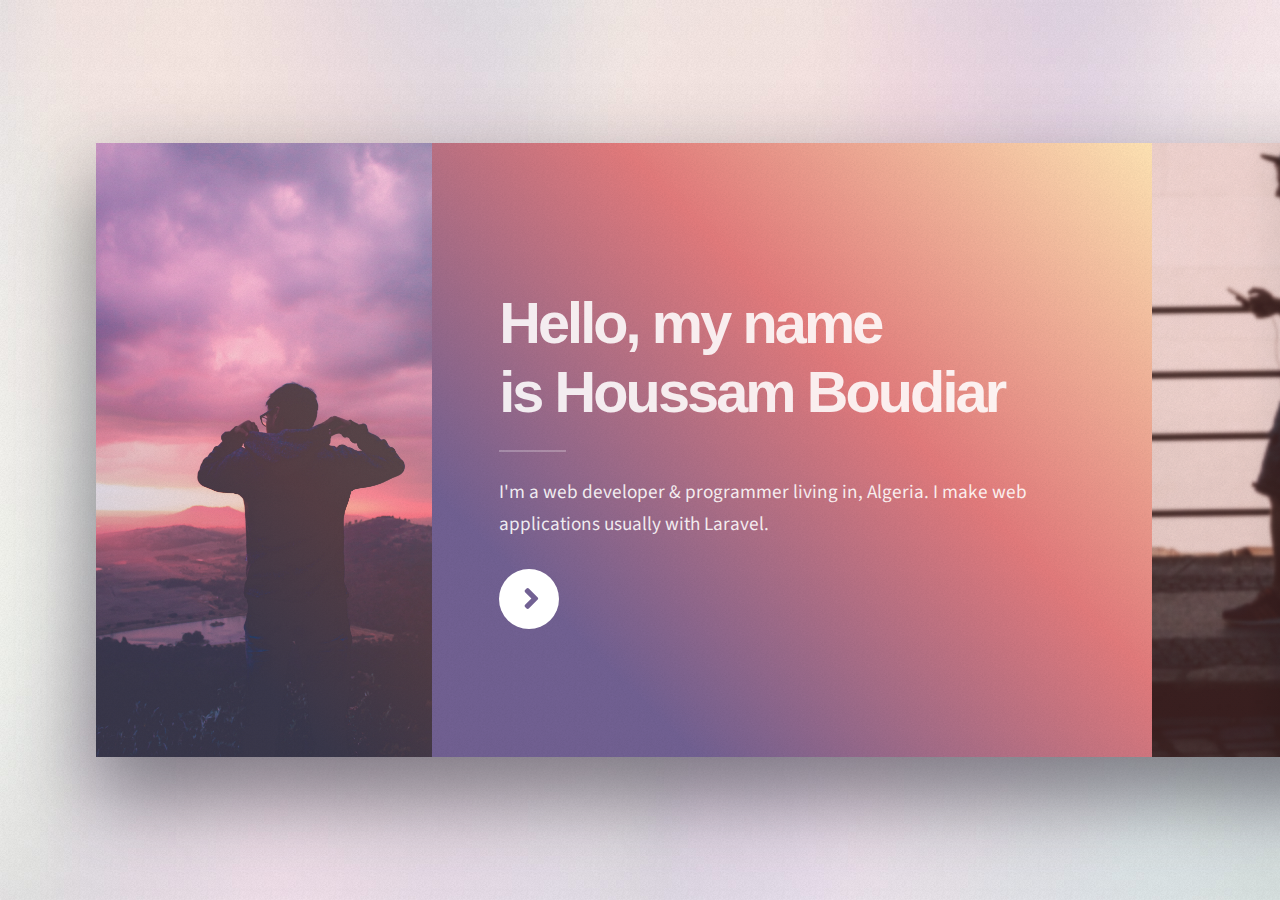
<file: index.html>
<!DOCTYPE HTML>
<html>
	<head>
		<title>Houssam Boudiar | Fullstack Developer, Programmer</title>
		<meta charset="utf-8"/>
		<meta name="viewport" content="width=device-width, initial-scale=1, user-scalable=no" />
		<link rel="stylesheet" href="assets/css/main.css" />
		<link href="https://fonts.googleapis.com/css?family=Raleway&display=swap" rel="stylesheet">
		<link href="images/icon2.png" rel="shortcut icon" type="image/png">
		<noscript><link rel="stylesheet" href="assets/css/noscript.css" /></noscript>
	</head>
	<body class="is-preload">

		<!-- Page Wrapper -->
			<div id="page-wrapper">

				<!-- Wrapper -->
					<div id="wrapper">

						<!-- Landing Panel -->
						<section class="panel banner right">
							<div class="content color0 span-3-75">
								<h1 class="major">Hello, my name<br />
								is Houssam Boudiar</h1>
								<p><strong>I'm a web developer & programmer living in, Algeria. I make web applications usually with Laravel.</strong></p>
								<ul class="actions">
									<li><a href="#first" class="button primary color1 circle icon solid fa-angle-right">Next</a></li>
								</ul>
							</div>
							<div class="image filtered span-1-75" data-position="25% 25%">
								<img src="images/pic111.jpg" alt="" />
							</div>
						</section>

						<!-- About Me Panel -->
						<section class="panel spotlight medium right" id="first">
							<div class="content span-7">
								<h2 class="major">About me ...</h2>
								<p>&emsp; I started learning computer science 4 years ago at college, I went there out of passion that's why I managed most of my free time to enhance my programming skills. I've done lots of college and side projects, consulted, and collaborated with talented people to create ready digital products for potential consumer use to consolidate what I learned. I'm quietly confident, naturally curious, and perpetually working on improving my chops one design problem at a time.</p>
							</div>
							<div class="image toaboutme" data-position="bottom left">
								<img src="images/pic666.png" alt="">
							</div>
						</section>

						<!-- Projects Intro -->
						<section class="panel color1">
							<div class="intro span-3">
								<h2 class="major">My Recent Work</h2>
								<p>&emsp; From both stacks and various frameworks, Check out my latest web and desktop software development portfolio projects.</p>
								<ul>
									<li><a href="#image-gallery" class="color1 circle lk">Image Gallery</a></li>
									<li><a href="#restaurant-reservation" class="color1 circle lk">Restaurant Reservation</a></li>
									<li><a href="#library-management" class="color1 circle lk">Library Management</a></li>
								</ul>
							</div>
							<div class="inner">
								<ul class="grid-icons three connected">
									<li><span class="icon fa-images"><span class="label">Lorem</span></span></li>
									<li><span class="icon solid fa-border-all"><span class="label">Ipsum</span></span></li>
									<li><span class="icon solid fa-utensils"><span class="label">Dolor</span></span></li>
									<li><span class="icon solid fa-receipt"><span class="label">Sit</span></span></li>
									<li><span class="icon solid fa-chart-bar"><span class="label">Amet</span></span></li>
									<li><span class="icon solid fa-book"><span class="label">Nullam</span></span></li>
								</ul>
							</div>
						</section>

						<!-- Project Responsive Image Gallery-->
						<section class="panel color2-alt" id="image-gallery">
							<div class="intro span-3">
								<div>
									<h3 >Image Gallery</h3>
									<p>&emsp; This project is a basic responsive image gallery with HTML, CSS using flexbox concepts to create layouts for webpages and align a group of items in a container whilst maintaining responsiveness.</p>
						
									<h4>Required skills</h4>
									<ul>
										<li>Accessibility.</li>
										<li>Content Management.</li>
										<li>Responsive Web Design.</li>
										<li>Website design and build.</li>
									</ul>
									<a href="https://github.com/houssamboudiar/Image-gallery" class="button primary color2 icon brands fa-github">Check it on Github</a>
								</div>
							</div>
															
							<div class="image span-3" data-position="25% 25%">
								<img src="images/Image-gallery.png" alt="" />
							</div>
						</section>

						<!-- Project Restaurant Reservation-->
						<section id="restaurant-reservation" class="panel color2-alt">
							<div class="intro span-4">
								<div>
									<h3>Restaurant Reservation</h3>
									<p>&emsp; I used Laravel 5.8 - the latest version of one of the most popular PHP frameworks - in that project to create a CRUD web application with a MySQL database, that app can handle restaurant/table reservation, Synchronize the workers (Client, Server, Cashier, Cook) operations, notify users with every step of their order and more.</p>
						
									<h4>Required skills</h4>
									<ul>
										<li>Database Design.</li>
										<li>Popular web-frameworks.</li>
										<li>Development of business logic.</li>
										<li>English proficiency for technical documentations.</li>
									</ul>
									<a href="https://github.com/houssamboudiar/Restaurant" class="button primary color2 icon brands fa-github">Check it on Github</a>
						
								</div>
								
							</div>
							<div class="image restau span-9" data-position="50% 25%">
								<img src="images/restaurant-reservation.png" alt="">
							</div>
						</section>

						<!-- Project Library Management-->
						<section id="library-management" class="panel color2-alt">
							<div class="intro span-4">
								<div>
									<h3>Library Management</h3>
									<p>&emsp; Service oriented software that helps in maintaining records of all library activities, such as keeping track of each book issued, returned and added to the library. Various sorts of modules are utilized to implement it using C# Windows Communication Foundation and MySQL.</p>
						
									<h4>Required skills</h4>
									<ul>
										<li>Design patterns.</li>
										<li>Database Design.</li>
										<li>Development of business logic.</li>
										<li>Modern programming paradigms.</li>
									</ul>
									<a href="https://github.com/houssamboudiar/Library-Management" class="button primary color2 icon brands fa-github">Check it on Github</a>
						
								</div>
								
							</div>
							<div class="image tocontact span-6" data-position="50% 25%">
								<img src="images/library-management.png" alt="">
							</div>
						</section>

						<!-- Contact Panel -->
							<section class="panel color4-alt">
														<div class="intro">
															<h2 class="major">Contact</h2>
															<p><strong>&emsp; Interested in working together? Fill out the form below with some info about your project and I will get back to you as soon as I can. Please allow a couple of days for me to respond.</strong></p>
														</div>
														<div class="inner columns divided">
															<div class="span-3-25">
																<form method="post" action="mailto:houssam.boudiar0107@gmail.com?subject=subject&message=message">
																<div class="fields">
																		<div class="field half">
																			<label for="name">Name</label>
																			<input type="text" name="name" id="name" />
																		</div>
																		<div class="field half">
																			<label for="email">Email</label>
																			<input type="email" name="email" id="email" />
																		</div>
																		<div class="field">
																			<label for="message">Message</label>
																			<textarea name="message" id="message" rows="4"></textarea>
																		</div>
																	</div>
																	<ul class="actions">
																		<li><input type="submit" value="Send Message" class="button primary" /></li>
																	</ul>
																</form>
															</div>
															<div class="span-1-5">
																<ul class="contact-icons">
																	<li class="icon brands fa-twitter"><a href="https://twitter.com/HoussamBoudiar">@HoussamBoudiar</a></li>
																	<li class="icon brands fa-instagram"><a href="https://instagram.com/houssamboudiar/">@houssamboudiar</a></li>
																	<li class="icon brands fa-github"><a href="https://github.com/houssamboudiar">houssamboudiar</a></li>
																</ul>
															</div>
														</div>
							</section>
					</div>
			</div>

		<!-- Scripts -->
			<script src="assets/js/jquery.min.js"></script>
			<script src="assets/js/browser.min.js"></script>
			<script src="assets/js/breakpoints.min.js"></script>
			<script src="assets/js/main.js"></script>

	</body>
</html>
</file>
<file: assets/css/noscript.css>
/*
	Ethereal by HTML5 UP
	html5up.net | @ajlkn
	Free for personal and commercial use under the CCA 3.0 license (html5up.net/license)
*/

/* Page */

	body {
		overflow-x: scroll;
	}

/* Wrapper */

	body.is-preload #wrapper {
		-moz-transform: none;
		-webkit-transform: none;
		-ms-transform: none;
		transform: none;
		opacity: 1;
	}
</file>
<file: assets/css/main.css>
@import url(fontawesome-all.min.css);
@import url("https://fonts.googleapis.com/css?family=Source+Sans+Pro:300,400,300i,400i");

/*
	Ethereal by HTML5 UP
	html5up.net | @ajlkn
	Free for personal and commercial use under the CCA 3.0 license (html5up.net/license)
*/

html, body, div, span, applet, object,
iframe, h1, h2, h3, h4, h5, h6, p, blockquote,
pre, a, abbr, acronym, address, big, cite,
code, del, dfn, em, img, ins, kbd, q, s, samp,
small, strike, strong, sub, sup, tt, var, b,
u, i, center, dl, dt, dd, ol, ul, li, fieldset,
form, label, legend, table, caption, tbody,
tfoot, thead, tr, th, td, article, aside,
canvas, details, embed, figure, figcaption,
footer, header, hgroup, menu, nav, output, ruby,
section, summary, time, mark, audio, video {
	margin: 0;
	padding: 0;
	border: 0;
	font-size: 100%;
	font: inherit;
	vertical-align: baseline;}

article, aside, details, figcaption, figure,
footer, header, hgroup, menu, nav, section {
	display: block;}

body {
	line-height: 1;
}

ol, ul {
	list-style: none;
}

blockquote, q {
	quotes: none;
}

	blockquote:before, blockquote:after, q:before, q:after {
		content: '';
		content: none;
	}

table {
	border-collapse: collapse;
	border-spacing: 0;
}

body {
	-webkit-text-size-adjust: none;
}

mark {
	background-color: transparent;
	color: inherit;
}

input::-moz-focus-inner {
	border: 0;
	padding: 0;
}

input, select, textarea {
	-moz-appearance: none;
	-webkit-appearance: none;
	-ms-appearance: none;
	appearance: none;
}

/* Page */

	@-moz-keyframes load-spinner {
		0% {
			-moz-transform: rotate(0deg);
			-webkit-transform: rotate(0deg);
			-ms-transform: rotate(0deg);
			transform: rotate(0deg);
		}

		100% {
			-moz-transform: rotate(360deg);
			-webkit-transform: rotate(360deg);
			-ms-transform: rotate(360deg);
			transform: rotate(360deg);
		}
	}

	@-webkit-keyframes load-spinner {
		0% {
			-moz-transform: rotate(0deg);
			-webkit-transform: rotate(0deg);
			-ms-transform: rotate(0deg);
			transform: rotate(0deg);
		}

		100% {
			-moz-transform: rotate(360deg);
			-webkit-transform: rotate(360deg);
			-ms-transform: rotate(360deg);
			transform: rotate(360deg);
		}
	}

	@-ms-keyframes load-spinner {
		0% {
			-moz-transform: rotate(0deg);
			-webkit-transform: rotate(0deg);
			-ms-transform: rotate(0deg);
			transform: rotate(0deg);
		}

		100% {
			-moz-transform: rotate(360deg);
			-webkit-transform: rotate(360deg);
			-ms-transform: rotate(360deg);
			transform: rotate(360deg);
		}
	}

	@keyframes load-spinner {
		0% {
			-moz-transform: rotate(0deg);
			-webkit-transform: rotate(0deg);
			-ms-transform: rotate(0deg);
			transform: rotate(0deg);
		}

		100% {
			-moz-transform: rotate(360deg);
			-webkit-transform: rotate(360deg);
			-ms-transform: rotate(360deg);
			transform: rotate(360deg);
		}
	}

	@-ms-viewport {
		width: device-width;
	}

	html {
		width: 100%;
		height: 100%;
	}

	html {
		box-sizing: border-box;
	}

	*, *:before, *:after {
		box-sizing: inherit;
	}

	body {
		display: -moz-flex;
		display: -webkit-flex;
		display: -ms-flex;
		display: flex;
		-moz-align-items: center;
		-webkit-align-items: center;
		-ms-align-items: center;
		align-items: center;
		-moz-justify-content: -moz-flex-start;
		-webkit-justify-content: -webkit-flex-start;
		-ms-justify-content: -ms-flex-start;
		justify-content: flex-start;
		-ms-overflow-style: scrollbar;
		width: 100%;
		height: 100%;
		min-height: 30rem;
		overflow: hidden;
	}

		body:before {
			-moz-animation: load-spinner 1s infinite linear;
			-webkit-animation: load-spinner 1s infinite linear;
			-ms-animation: load-spinner 1s infinite linear;
			animation: load-spinner 1s infinite linear;
			-moz-transition: opacity 0.25s ease;
			-webkit-transition: opacity 0.25s ease;
			-ms-transition: opacity 0.25s ease;
			transition: opacity 0.25s ease;
			-moz-transition-delay: 0s;
			-webkit-transition-delay: 0s;
			-ms-transition-delay: 0s;
			transition-delay: 0s;
			pointer-events: none;
			content: '';
			display: block;
			position: absolute;
			top: 50%;
			left: 50%;
			width: 4rem;
			height: 4rem;
			margin: -2rem 0 0 -2rem;
			background-image: url("data:image/svg+xml;charset=utf8,%3Csvg xmlns='http://www.w3.org/2000/svg' xmlns:xlink='http://www.w3.org/1999/xlink' width='96px' height='96px' viewBox='0 0 96 96' zoomAndPan='disable'%3E%3Cstyle%3Ecircle %7Bfill: transparent%3B stroke: %232e2b37%3B stroke-width: 1.5px%3B %7D%3C/style%3E%3Cdefs%3E%3CclipPath id='corner'%3E%3Cpolygon points='0,0 48,0 48,48 96,48 96,96 0,96' /%3E%3C/clipPath%3E%3C/defs%3E%3Cg clip-path='url(%23corner)'%3E%3Ccircle cx='48' cy='48' r='32'/%3E%3C/g%3E%3C/svg%3E");
			background-position: center;
			background-repeat: no-repeat;
			background-size: 4rem;
			opacity: 0;
		}

		body:after {
			pointer-events: none;
			content: '';
			display: block;
			position: fixed;
			top: 0;
			left: 0;
			width: 100%;
			height: 100%;
			z-index: -1;
			background-attachment: fixed;
			background-color: #e1e6e1;
			background-image: url("../../images/overlay.png"), url("../../images/bg.jpg");
			background-repeat: repeat, repeat-x;
			background-size: 128px 128px, cover;
		}

		body.is-preload *, body.is-preload *:before, body.is-preload *:after {
			-moz-animation: none !important;
			-webkit-animation: none !important;
			-ms-animation: none !important;
			animation: none !important;
			-moz-transition: none !important;
			-webkit-transition: none !important;
			-ms-transition: none !important;
			transition: none !important;
		}

		body.is-preload:before {
			-moz-transition: opacity 1s ease;
			-webkit-transition: opacity 1s ease;
			-ms-transition: opacity 1s ease;
			transition: opacity 1s ease;
			-moz-transition-delay: 0.75s;
			-webkit-transition-delay: 0.75s;
			-ms-transition-delay: 0.75s;
			transition-delay: 0.75s;
			opacity: 0.25;
		}

	@media screen and (max-width: 736px) {

		html {
			height: auto;
		}

		body {
			height: auto;
			overflow-x: hidden;
			overflow-y: auto;
		}

	}

	@media screen and (max-width: 480px) {

		html, body {
			min-width: 320px;
		}

	}

/* Typography */

	html {
		font-size: 18pt;
		font-size: 1vmax;
	}

		@media screen and (max-width: 1680px) {

			html {
				font-size: 12pt;
				font-size: 1.1vmax;
			}

		}

		@media screen and (max-width: 1280px) {

			html {
				font-size: 11pt;
				font-size: 1.5vmax;
			}

		}

	body, input, select, textarea {
		color: rgba(255, 255, 255, 0.75);
		font-family: "Source Sans Pro", Helvetica, sans-serif;
		font-size: 1rem;
		font-weight: 300;
		line-height: 1.65;
	}

	a {
		-moz-transition: color 0.2s ease-in-out, border-bottom-color 0.2s ease-in-out;
		-webkit-transition: color 0.2s ease-in-out, border-bottom-color 0.2s ease-in-out;
		-ms-transition: color 0.2s ease-in-out, border-bottom-color 0.2s ease-in-out;
		transition: color 0.2s ease-in-out, border-bottom-color 0.2s ease-in-out;
		color: inherit;
		text-decoration: none;
	}

		a:hover {
			border-bottom-color: transparent;
			color: #ffe4b4;
		}

	strong, b {
		color: rgba(255, 255, 255, 0.875);
		font-weight: 400;
	}

	em, i {
		font-style: italic;
	}

	p {
		margin: 0 0 1.5rem 0;
	}

		body.is-ie p {
			width: 100%;
		}

	h1, h2, h3, h4, h5, h6 {
		color: rgba(255, 255, 255, 0.875);
		font-family: eurostile, Roboto, Helvetica, sans-serif;
		font-weight: 700;
		line-height: 1.3;
		margin: 0 0 0.75rem 0;
		letter-spacing: -0.05em;
	}

		h1 a, h2 a, h3 a, h4 a, h5 a, h6 a {
			color: inherit;
			text-decoration: none;
		}

	h1.major, h2.major, h3.major {
		position: relative;
	}

		h1.major:after, h2.major:after, h3.major:after {
			content: '';
			position: absolute;
			left: 0;
			width: 3.5rem;
			height: 0.1rem;
			background-color: rgba(255, 255, 255, 0.25);
		}

	h1 {
		font-size: 3rem;
		line-height: 1.2;
	}

		h1.major {
			margin: 0 0 2.625rem 0;
		}

			h1.major:after {
				bottom: -1.325rem;
			}

	h2 {
		font-size: 1.75rem;
		line-height: 1.2;
	}

		h2.major {
			margin: 0 0 1.9875rem 0;
		}

			h2.major:after {
				bottom: -1.2rem;
			}

	h3 {
		font-size: 1.325rem;
	}

		h3.major {
			margin: 0 0 1.875rem 0;
		}

			h3.major:after {
				bottom: -0.75rem;
			}

	h4 {
		font-size: 1rem;
	}

	h5 {
		font-size: 0.9rem;
	}

	h6 {
		font-size: 0.7rem;
	}

	sub {
		font-size: 0.8rem;
		position: relative;
		top: 0.5rem;
	}

	sup {
		font-size: 0.8rem;
		position: relative;
		top: -0.5rem;
	}

	blockquote {
		border-left: solid 0.25rem rgba(255, 255, 255, 0.25);
		font-style: italic;
		margin: 0 0 1.5rem 0;
		padding: 0.375rem 0 0.375rem 1.5rem;
	}

	code {
		background: rgba(255, 255, 255, 0.075);
		border-radius: 0.25rem;
		font-family: "Courier New", monospace;
		font-size: 0.8rem;
		margin: 0 0.25rem;
		padding: 0.25rem 0.65rem;
	}

	pre {
		-webkit-overflow-scrolling: touch;
		font-family: "Courier New", monospace;
		font-size: 0.8rem;
		margin: 0 0 1.5rem 0;
		white-space: pre-wrap;
	}

		pre code {
			display: block;
			line-height: 1.625;
			padding: 1rem 1.5rem;
			overflow-x: auto;
			margin: 0;
		}

	hr {
		border: 0;
		border-bottom: solid 2px rgba(255, 255, 255, 0.25);
		margin: 1.875rem 0;
	}

	.align-left {
		text-align: left;
	}

	.align-center {
		text-align: center;
	}

	.align-right {
		text-align: right;
	}

	@media screen and (max-width: 736px) {

		html {
			font-size: 12pt;
		}

		h1 {
			font-size: 2.25rem;
			line-height: 1.2;
		}

			h1.major {
				margin: 0 0 2.625rem 0;
			}

				h1.major:after {
					bottom: -1.325rem;
				}

		h2 {
			font-size: 1.5rem;
			line-height: 1.2;
		}

			h2.major {
				margin: 0 0 1.9875rem 0;
			}

				h2.major:after {
					bottom: -1.2rem;
				}

		h3 {
			font-size: 1rem;
		}

			h3.major {
				margin: 0 0 1.875rem 0;
			}

				h3.major:after {
					bottom: -0.75rem;
				}

		h4 {
			font-size: 1rem;
		}

		h5 {
			font-size: 0.9rem;
		}

		h6 {
			font-size: 0.7rem;
		}

		h1 br, h2 br, h3 br, h4 br, h5 br, h6 br {
			display: none;
		}

	}

	@media screen and (max-width: 360px) {

		html {
			font-size: 11pt;
		}

	}

/* Form */

	form {
		margin: 0 0 1.5rem 0;
	}

		form > :last-child {
			margin-bottom: 0;
		}

		form > .fields {
			display: -moz-flex;
			display: -webkit-flex;
			display: -ms-flex;
			display: flex;
			-moz-flex-wrap: wrap;
			-webkit-flex-wrap: wrap;
			-ms-flex-wrap: wrap;
			flex-wrap: wrap;
			width: calc(100% + 3rem);
			margin: -1.5rem 0 1.5rem -1.5rem;
		}

			form > .fields > .field {
				-moz-flex-grow: 0;
				-webkit-flex-grow: 0;
				-ms-flex-grow: 0;
				flex-grow: 0;
				-moz-flex-shrink: 0;
				-webkit-flex-shrink: 0;
				-ms-flex-shrink: 0;
				flex-shrink: 0;
				padding: 1.5rem 0 0 1.5rem;
				width: calc(100% - 1.5rem);
			}

				form > .fields > .field.half {
					width: calc(50% - 0.75rem);
				}

				form > .fields > .field.third {
					width: calc(100%/3 - 0.5rem);
				}

				form > .fields > .field.quarter {
					width: calc(25% - 0.375rem);
				}

		@media screen and (max-width: 736px) {

			form > .fields {
				width: calc(100% + 2.25rem);
				margin: -1.125rem 0 1.5rem -1.125rem;
			}

				form > .fields > .field {
					padding: 1.125rem 0 0 1.125rem;
					width: calc(100% - 1.125rem);
				}

					form > .fields > .field.half {
						width: calc(100% - 1.125rem);
					}

					form > .fields > .field.third {
						width: calc(100% - 1.125rem);
					}

					form > .fields > .field.quarter {
						width: calc(100% - 1.125rem);
					}

		}

	label {
		color: rgba(255, 255, 255, 0.875);
		display: block;
		font-family: 'Raleway', sans-serif;
		font-size: 0.8rem;
		font-weight: 700;
		margin: 0 0 0.4875rem 0;
	}

	input[type="text"],
	input[type="password"],
	input[type="email"],
	input[type="tel"],
	select,
	textarea {
		-moz-appearance: none;
		-webkit-appearance: none;
		-ms-appearance: none;
		appearance: none;
		background: transparent;
		border: solid 2px rgba(255, 255, 255, 0.25);
		border-radius: 0.25rem;
		color: inherit;
		display: block;
		outline: 0;
		padding: 0 0.75rem;
		text-decoration: none;
		width: 100%;
	}

		input[type="text"]:invalid,
		input[type="password"]:invalid,
		input[type="email"]:invalid,
		input[type="tel"]:invalid,
		select:invalid,
		textarea:invalid {
			box-shadow: none;
		}

		input[type="text"]:focus,
		input[type="password"]:focus,
		input[type="email"]:focus,
		input[type="tel"]:focus,
		select:focus,
		textarea:focus {
			border-color: #ffe4b4;
		}

	option {
		background-color: rgba(255, 255, 255, 0.875);
		color: #2e2b37;
	}

	select {
		background-image: url("data:image/svg+xml;charset=utf8,%3Csvg xmlns='http://www.w3.org/2000/svg' width='40' height='40' preserveAspectRatio='none' viewBox='0 0 40 40'%3E%3Cpath d='M9.4,12.3l10.4,10.4l10.4-10.4c0.2-0.2,0.5-0.4,0.9-0.4c0.3,0,0.6,0.1,0.9,0.4l3.3,3.3c0.2,0.2,0.4,0.5,0.4,0.9 c0,0.4-0.1,0.6-0.4,0.9L20.7,31.9c-0.2,0.2-0.5,0.4-0.9,0.4c-0.3,0-0.6-0.1-0.9-0.4L4.3,17.3c-0.2-0.2-0.4-0.5-0.4-0.9 c0-0.4,0.1-0.6,0.4-0.9l3.3-3.3c0.2-0.2,0.5-0.4,0.9-0.4S9.1,12.1,9.4,12.3z' fill='rgba(255, 255, 255, 0.25)' /%3E%3C/svg%3E");
		background-size: 1.25rem;
		background-repeat: no-repeat;
		background-position: calc(100% - 1rem) center;
		height: 2.5rem;
		padding-right: 2.5rem;
		text-overflow: ellipsis;
	}

		select option {
			color: rgba(255, 255, 255, 0.875);
			background: #2e2b37;
		}

		select:focus::-ms-value {
			background-color: transparent;
		}

		select::-ms-expand {
			display: none;
		}

	input[type="text"],
	input[type="password"],
	input[type="email"],
	select {
		height: 2.5rem;
	}

	textarea {
		padding: 0.75rem 1rem;
	}

	input[type="checkbox"],
	input[type="radio"] {
		-moz-appearance: none;
		-webkit-appearance: none;
		-ms-appearance: none;
		appearance: none;
		display: block;
		float: left;
		margin-right: -2rem;
		opacity: 0;
		width: 1rem;
		z-index: -1;
	}

		input[type="checkbox"] + label,
		input[type="radio"] + label {
			text-decoration: none;
			position: relative;
			color: rgba(255, 255, 255, 0.75);
			cursor: pointer;
			display: inline-block;
			font-size: 1rem;
			font-weight: 300;
			margin-bottom: 0;
			padding-left: 2.5rem;
			padding-right: 1rem;
		}

			input[type="checkbox"] + label:before,
			input[type="radio"] + label:before {
				-moz-osx-font-smoothing: grayscale;
				-webkit-font-smoothing: antialiased;
				display: inline-block;
				font-style: normal;
				font-variant: normal;
				text-rendering: auto;
				line-height: 1;
				text-transform: none !important;
				font-family: 'Font Awesome 5 Free';
				font-weight: 900;
			}

			input[type="checkbox"] + label:before,
			input[type="radio"] + label:before {
				content: '';
				display: inline-block;
				font-size: 0.8rem;
				position: absolute;
				top: 0;
				left: 0;
				width: 1.6875rem;
				height: 1.6875rem;
				line-height: 1.6875rem;
				background: rgba(255, 255, 255, 0.075);
				border: solid 1px rgba(255, 255, 255, 0.25);
				border-radius: 0.25rem;
				color: #2e2b37;
				text-align: center;
			}

				body.is-ie input[type="checkbox"] + label:before, body.is-ie
				input[type="radio"] + label:before {
					line-height: 1.5;
				}

		input[type="checkbox"]:checked + label:before,
		input[type="radio"]:checked + label:before {
			content: '\f00c';
			background: rgba(255, 255, 255, 0.875);
			border-color: rgba(255, 255, 255, 0.875);
		}

		input[type="checkbox"]:focus + label:before,
		input[type="radio"]:focus + label:before {
			border-color: #ffe4b4;
			box-shadow: 0 0 0 1px #ffe4b4;
		}

		input[type="checkbox"]:focus:checked + label:before,
		input[type="radio"]:focus:checked + label:before {
			background: #ffe4b4;
		}

		input[type="checkbox"].color1 + label:before,
		input[type="radio"].color1 + label:before {
			color: #726193;
		}

		input[type="checkbox"].color2 + label:before,
		input[type="radio"].color2 + label:before {
			color: #e37b7c;
		}

		input[type="checkbox"].color3 + label:before,
		input[type="radio"].color3 + label:before {
			color: #ffe4b4;
		}

		input[type="checkbox"].color4 + label:before,
		input[type="radio"].color4 + label:before {
			color: #353865;
		}

	input[type="checkbox"] + label:before {
		border-radius: 0.25rem;
	}

	input[type="radio"] + label:before {
		border-radius: 100%;
	}

	::-webkit-input-placeholder {
		color: rgba(255, 255, 255, 0.5) !important;
		opacity: 1.0;
	}

	:-moz-placeholder {
		color: rgba(255, 255, 255, 0.5) !important;
		opacity: 1.0;
	}

	::-moz-placeholder {
		color: rgba(255, 255, 255, 0.5) !important;
		opacity: 1.0;
	}

	:-ms-input-placeholder {
		color: rgba(255, 255, 255, 0.5) !important;
		opacity: 1.0;
	}

/* Icon */

	.icon {
		text-decoration: none;
		position: relative;
		border-bottom: none;
	}

		.icon:before {
			-moz-osx-font-smoothing: grayscale;
			-webkit-font-smoothing: antialiased;
			display: inline-block;
			font-style: normal;
			font-variant: normal;
			text-rendering: auto;
			line-height: 1;
			text-transform: none !important;
			font-family: 'Font Awesome 5 Free';
			font-weight: 400;
		}

		.icon > .label {
			display: none;
		}

		.icon:before {
			line-height: inherit;
		}

		.icon.solid:before {
			font-weight: 900;
		}

		.icon.brands:before {
			font-family: 'Font Awesome 5 Brands';
		}

/* Image */

	.image {
		display: inline-block;
		position: relative;
		border: 0;
	}

		.image.filtered:after {
			background-image: url("../../images/overlay.png"), linear-gradient(45deg, rgba(114, 97, 147, 0.25) 25%, rgba(227, 123, 124, 0.25) 50%, rgba(255, 228, 180, 0.25));
			background-size: 128px 128px, auto;
			pointer-events: none;
			content: '';
			position: absolute;
			top: 0;
			left: 0;
			width: 100%;
			height: 100%;
			opacity: 1;
			z-index: 1;
		}

		.image.lol:after {
			background-image: url("../../images/overlay.png"), linear-gradient(-90deg, rgba(114, 97, 147, 0.50) 25%, rgba(227, 123, 124, 0.50) 50%, rgba(255, 228, 180, 0.25));
			background-size: 128px 128px, auto;
			pointer-events: none;
			content: '';
			position: absolute;
			top: 0;
			left: 0;
			width: 100%;
			height: 100%;
			opacity: 1;
			z-index: 1;
		}

		.image.tocontact:after {
			background-image: url("../../images/overlay.png"), linear-gradient(90deg, rgba(227, 123, 124, 0.25) 25%, rgba(227, 123, 124, 0) 50%, rgba(41, 16, 53, 0.25));
			background-size: 128px 128px, auto;
			pointer-events: none;
			content: '';
			position: absolute;
			top: 0;
			left: 0;
			width: 100%;
			height: 100%;
			opacity: 1;
			z-index: 1;
		}

		.image.toaboutme:after {
			background-image: url("../../images/overlay.png"), linear-gradient(90deg, rgba(227, 123, 124, 0.25) 10%, rgba(1, 1, 1, 0.50) 50%, rgba(34, 6, 47, 0.25));
			background-size: 128px 128px, auto;
			pointer-events: none;
			content: '';
			position: absolute;
			top: 0;
			left: 0;
			width: 100%;
			height: 100%;
			opacity: 1;
			z-index: 1;
		}

		
		.image.restau:after {
			background-image: url("../../images/overlay.png"), linear-gradient(90deg, rgba(227, 123, 124, 0.25) 25%, rgba(227, 123, 124, 0) 50%, rgb(227, 123, 124, 0.25));
			background-size: 128px 128px, auto;
			pointer-events: none;
			content: '';
			position: absolute;
			top: 0;
			left: 0;
			width: 100%;
			height: 100%;
			opacity: 1;
			z-index: 1;
		}

		.image.filtered.tinted:after {
			background-image: url("../../images/overlay.png"), linear-gradient(45deg, rgba(114, 97, 147, 0.25) 25%, rgba(227, 123, 124, 0.25) 50%, rgba(255, 228, 180, 0.25)), linear-gradient(0deg, rgba(0, 0, 0, 0.125), rgba(0, 0, 0, 0.125));
			background-size: 128px 128px, auto, auto;
		}

		.image[data-position] img {
			-moz-object-fit: cover;
			-webkit-object-fit: cover;
			-ms-object-fit: cover;
			object-fit: cover;
			display: block;
			position: absolute;
			top: 0;
			left: 0;
			width: 100%;
			height: 100%;
		}

		.image[data-position="top left"] img {
			-moz-object-position: top left;
			-webkit-object-position: top left;
			-ms-object-position: top left;
			object-position: top left;
		}

		.image[data-position="top"] img {
			-moz-object-position: top;
			-webkit-object-position: top;
			-ms-object-position: top;
			object-position: top;
		}

		.image[data-position="top right"] img {
			-moz-object-position: top right;
			-webkit-object-position: top right;
			-ms-object-position: top right;
			object-position: top right;
		}

		.image[data-position="right"] img {
			-moz-object-position: right;
			-webkit-object-position: right;
			-ms-object-position: right;
			object-position: right;
		}

		.image[data-position="bottom right"] img {
			-moz-object-position: bottom right;
			-webkit-object-position: bottom right;
			-ms-object-position: bottom right;
			object-position: bottom right;
		}

		.image[data-position="bottom"] img {
			-moz-object-position: bottom;
			-webkit-object-position: bottom;
			-ms-object-position: bottom;
			object-position: bottom;
		}

		.image[data-position="bottom left"] img {
			-moz-object-position: bottom left;
			-webkit-object-position: bottom left;
			-ms-object-position: bottom left;
			object-position: bottom left;
		}

		.image[data-position="left"] img {
			-moz-object-position: left;
			-webkit-object-position: left;
			-ms-object-position: left;
			object-position: left;
		}

		.image[data-position="center"] img {
			-moz-object-position: center;
			-webkit-object-position: center;
			-ms-object-position: center;
			object-position: center;
		}

		.image[data-position="25% 25%"] img {
			-moz-object-position: 25% 25%;
			-webkit-object-position: 25% 25%;
			-ms-object-position: 25% 25%;
			object-position: 25% 25%;
		}

		.image[data-position="75% 25%"] img {
			-moz-object-position: 75% 25%;
			-webkit-object-position: 75% 25%;
			-ms-object-position: 75% 25%;
			object-position: 75% 25%;
		}

		.image[data-position="75% 75%"] img {
			-moz-object-position: 75% 75%;
			-webkit-object-position: 75% 75%;
			-ms-object-position: 75% 75%;
			object-position: 75% 75%;
		}

		.image[data-position="25% 75%"] img {
			-moz-object-position: 25% 75%;
			-webkit-object-position: 25% 75%;
			-ms-object-position: 25% 75%;
			object-position: 25% 75%;
		}

		.image img {
			display: block;
		}

		.image.left, .image.right {
			max-width: 40%;
		}

			.image.left img, .image.right img {
				width: 100%;
			}

		.image.left {
			float: left;
			padding: 0 1.5rem 1rem 0;
			top: 0.25rem;
		}

		.image.right {
			float: right;
			padding: 0 0 1rem 1.5rem;
			top: 0.25rem;
		}

		.image.fit {
			display: block;
			margin: 0 0 1.5rem 0;
			width: 100%;
		}

			.image.fit img {
				width: 100%;
			}

		.image.main {
			display: block;
			margin: 0 0 2.25rem 0;
			width: 100%;
		}

			.image.main img {
				width: 100%;
			}

/* List */

	ol {
		list-style: decimal;
		margin: 0 0 1.5rem 0;
		padding-left: 1.25rem;
	}

		ol li {
			padding-left: 0.25rem;
		}

	ul {
		list-style: disc;
		margin: 0 0 1.5rem 0;
		padding-left: 1rem;
	}

		ul li {
			padding-left: 0.5rem;
		}

		ul.alt {
			list-style: none;
			padding-left: 0;
		}

			ul.alt li {
				border-top: solid 1px rgba(255, 255, 255, 0.25);
				padding: 0.5rem 0;
			}

				ul.alt li:first-child {
					border-top: 0;
					padding-top: 0;
				}

	dl {
		margin: 0 0 1.5rem 0;
	}

		dl dt {
			display: block;
			font-weight: 400;
			margin: 0 0 0.75rem 0;
		}

		dl dd {
			margin-left: 1.5rem;
		}

/* Actions */

	ul.actions {
		display: -moz-flex;
		display: -webkit-flex;
		display: -ms-flex;
		display: flex;
		cursor: default;
		list-style: none;
		margin-left: -0.75rem;
		padding-left: 0;
	}

		ul.actions li {
			padding: 0 0 0 0.75rem;
			vertical-align: middle;
		}

		ul.actions.special {
			-moz-justify-content: center;
			-webkit-justify-content: center;
			-ms-justify-content: center;
			justify-content: center;
			width: 100%;
			margin-left: 0;
		}

			ul.actions.special li:first-child {
				padding-left: 0;
			}

		ul.actions.stacked {
			-moz-flex-direction: column;
			-webkit-flex-direction: column;
			-ms-flex-direction: column;
			flex-direction: column;
			margin-left: 0;
		}

			ul.actions.stacked li {
				padding: 0.975rem 0 0 0;
			}

				ul.actions.stacked li:first-child {
					padding-top: 0;
				}

		ul.actions.fit {
			width: calc(100% + 0.75rem);
		}

			ul.actions.fit li {
				-moz-flex-grow: 1;
				-webkit-flex-grow: 1;
				-ms-flex-grow: 1;
				flex-grow: 1;
				-moz-flex-shrink: 1;
				-webkit-flex-shrink: 1;
				-ms-flex-shrink: 1;
				flex-shrink: 1;
				width: 100%;
			}

				ul.actions.fit li > * {
					width: 100%;
				}

			ul.actions.fit.stacked {
				width: 100%;
			}

/* Icons */

	ul.icons {
		cursor: default;
		list-style: none;
		padding-left: 0;
	}

		ul.icons li {
			display: inline-block;
			padding: 0 1rem 0 0;
		}

			ul.icons li:last-child {
				padding-right: 0;
			}

			ul.icons li .icon:before {
				font-size: 1.25em;
			}

/* Grid Icons */

	ul.grid-icons {
		display: -moz-flex;
		display: -webkit-flex;
		display: -ms-flex;
		display: flex;
		-moz-flex-wrap: wrap;
		-webkit-flex-wrap: wrap;
		-ms-flex-wrap: wrap;
		flex-wrap: wrap;
		-moz-justify-content: center;
		-webkit-justify-content: center;
		-ms-justify-content: center;
		justify-content: center;
		list-style: none;
		margin: 0 0 1.5rem 0;
		padding-left: 0;
	}

		ul.grid-icons .icon {
			display: block;
			position: relative;
			width: 100%;
			text-align: center;
		}

			ul.grid-icons .icon:before {
				display: block;
				width: 6rem;
				height: 6rem;
				line-height: 6rem;
				border-radius: 6rem;
				box-shadow: inset 0 0 0 2px rgba(255, 255, 255, 0.25);
				font-size: 2.5rem;
				margin: 0 auto;
				text-align: center;
			}

				body.is-ie ul.grid-icons .icon:before {
					line-height: 2.375;
				}

		ul.grid-icons > li {
			-moz-flex-grow: 0;
			-webkit-flex-grow: 0;
			-ms-flex-grow: 0;
			flex-grow: 0;
			-moz-flex-shrink: 0;
			-webkit-flex-shrink: 0;
			-ms-flex-shrink: 0;
			flex-shrink: 0;
			position: relative;
			margin: 1.5rem 0 0 1.5rem;
			padding-left: 0;
		}

		ul.grid-icons.connected > li:before {
			content: '';
			display: block;
			position: absolute;
			width: 1.5rem;
			height: 2px;
			top: 50%;
			left: -1.5rem;
			background-color: rgba(255, 255, 255, 0.25);
		}

		ul.grid-icons.connected > li:after {
			content: '';
			display: block;
			position: absolute;
			width: 2px;
			height: 1.5rem;
			top: -1.5rem;
			left: 50%;
			background-color: rgba(255, 255, 255, 0.25);
		}

		ul.grid-icons.two {
			width: 14rem;
		}

			ul.grid-icons.two > li:nth-child(-n + 2) {
				margin-top: 0;
			}

				ul.grid-icons.two > li:nth-child(-n + 2):after {
					display: none;
				}

			ul.grid-icons.two > li:nth-child(2n - 1) {
				margin-left: 0;
			}

				ul.grid-icons.two > li:nth-child(2n - 1):before {
					display: none;
				}

		ul.grid-icons.three {
			width: 21.5rem;
		}

			ul.grid-icons.three > li:nth-child(-n + 3) {
				margin-top: 0;
			}

				ul.grid-icons.three > li:nth-child(-n + 3):after {
					display: none;
				}

			ul.grid-icons.three > li:nth-child(3n - 2) {
				margin-left: 0;
			}

				ul.grid-icons.three > li:nth-child(3n - 2):before {
					display: none;
				}

		ul.grid-icons.four {
			width: 29rem;
		}

			ul.grid-icons.four > li:nth-child(-n + 4) {
				margin-top: 0;
			}

				ul.grid-icons.four > li:nth-child(-n + 4):after {
					display: none;
				}

			ul.grid-icons.four > li:nth-child(4n - 3) {
				margin-left: 0;
			}

				ul.grid-icons.four > li:nth-child(4n - 3):before {
					display: none;
				}

		@media screen and (max-width: 736px) {

			ul.grid-icons {
				-moz-justify-content: -moz-flex-start;
				-webkit-justify-content: -webkit-flex-start;
				-ms-justify-content: -ms-flex-start;
				justify-content: flex-start;
				width: 100% !important;
				margin: -1rem 0 1.5rem -1rem;
			}

				ul.grid-icons .icon:before {
					width: 4.5rem;
					height: 4.5rem;
					line-height: 4.5rem;
					font-size: 1.75rem;
				}

				ul.grid-icons > li {
					margin: 1rem 0 0 1rem !important;
				}

					ul.grid-icons > li:before {
						display: none !important;
					}

					ul.grid-icons > li:after {
						display: none !important;
					}

		}

/* Contact Icons */

	ul.contact-icons {
		list-style: none;
		padding-left: 0;
	}

		ul.contact-icons > li {
			margin: 1.25rem 0 0 0;
			padding-left: 0;
		}

			ul.contact-icons > li:before {
				display: inline-block;
				width: 2.25rem;
				height: 2.25rem;
				line-height: 2.25rem;
				border-radius: 2.25rem;
				background-color: white;
				color: #2e2b37;
				cursor: default;
				font-size: 1.125rem;
				margin-right: 1rem;
				text-align: center;
				vertical-align: middle;
			}

				body.is-ie ul.contact-icons > li:before {
					line-height: 2.125;
				}

			ul.contact-icons > li a {
				border-bottom: 0;
			}

		ul.contact-icons.color1 > li:before {
			color: #726193;
		}

		ul.contact-icons.color2 > li:before {
			color: #e37b7c;
		}

		ul.contact-icons.color3 > li:before {
			color: #ffe4b4;
		}

		ul.contact-icons.color4 > li:before {
			color: #353865;
		}

/* Table */

	.table-wrapper {
		-webkit-overflow-scrolling: touch;
		overflow-x: auto;
	}

	table {
		margin: 0 0 1.5rem 0;
		width: 100%;
	}

		table tbody tr {
			border: solid 1px rgba(255, 255, 255, 0.25);
			border-left: 0;
			border-right: 0;
		}

			table tbody tr:nth-child(2n + 1) {
				background-color: rgba(255, 255, 255, 0.075);
			}

		table td {
			padding: 0.75rem 0.75rem;
		}

		table th {
			color: rgba(255, 255, 255, 0.875);
			font-size: 0.9rem;
			font-weight: 400;
			padding: 0 0.75rem 0.75rem 0.75rem;
			text-align: left;
		}

		table thead {
			border-bottom: solid 2px rgba(255, 255, 255, 0.25);
		}

		table tfoot {
			border-top: solid 2px rgba(255, 255, 255, 0.25);
		}

		table.alt {
			border-collapse: separate;
		}

			table.alt tbody tr td {
				border: solid 1px rgba(255, 255, 255, 0.25);
				border-left-width: 0;
				border-top-width: 0;
			}

				table.alt tbody tr td:first-child {
					border-left-width: 1px;
				}

			table.alt tbody tr:first-child td {
				border-top-width: 1px;
			}

			table.alt thead {
				border-bottom: 0;
			}

			table.alt tfoot {
				border-top: 0;
			}

/* Button */

	input[type="submit"],
	input[type="reset"],
	input[type="button"],
	button,
	.button {
		-moz-appearance: none;
		-webkit-appearance: none;
		-ms-appearance: none;
		appearance: none;
		-moz-transition: background-color 0.2s ease-in-out, box-shadow 0.2s ease-in-out, color 0.2s ease-in-out;
		-webkit-transition: background-color 0.2s ease-in-out, box-shadow 0.2s ease-in-out, color 0.2s ease-in-out;
		-ms-transition: background-color 0.2s ease-in-out, box-shadow 0.2s ease-in-out, color 0.2s ease-in-out;
		transition: background-color 0.2s ease-in-out, box-shadow 0.2s ease-in-out, color 0.2s ease-in-out;
		background-color: transparent;
		border: 0;
		border-radius: 0.25rem;
		box-shadow: inset 0 0 0 2px rgba(255, 255, 255, 0.25);
		color: rgba(255, 255, 255, 0.875) !important;
		cursor: pointer;
		display: inline-block;
		font-family: Roboto, Helvetica, sans-serif;
		font-size: 0.6rem;
		font-weight: 700;
		height: 2.75rem;
		letter-spacing: 0.15rem;
		line-height: 2.75rem;
		padding: 0 1.5rem 0 1.65rem;
		text-align: center;
		text-decoration: none;
		text-transform: uppercase;
		white-space: nowrap;
	}

		input[type="submit"]:hover,
		input[type="reset"]:hover,
		input[type="button"]:hover,
		button:hover,
		.button:hover {
			box-shadow: inset 0 0 0 2px #ffe4b4;
			color: #ffe4b4 !important;
		}

		input[type="submit"]:active,
		input[type="reset"]:active,
		input[type="button"]:active,
		button:active,
		.button:active {
			background-color: rgba(255, 228, 180, 0.125);
		}

		input[type="submit"].icon:before,
		input[type="reset"].icon:before,
		input[type="button"].icon:before,
		button.icon:before,
		.button.icon:before {
			display: inline-block;
			position: relative;
			top: -0.075rem;
			vertical-align: middle;
			font-size: 0.8rem;
			margin: 0 0.375rem 0 -0.325rem;
		}

		input[type="submit"].icon.circle,
		input[type="reset"].icon.circle,
		input[type="button"].icon.circle,
		button.icon.circle,
		.button.icon.circle {
			position: relative;
			width: 3.125rem;
			height: 3.125rem;
			line-height: 3.125rem;
			text-indent: 3.125rem;
			border-radius: 100%;
			overflow: hidden;
			padding: 0;
			letter-spacing: 0;
		}

			input[type="submit"].icon.circle:before,
			input[type="reset"].icon.circle:before,
			input[type="button"].icon.circle:before,
			button.icon.circle:before,
			.button.icon.circle:before {
				display: block;
				position: absolute;
				top: 0;
				left: 0;
				width: inherit;
				height: inherit;
				font-size: 1.25rem;
				line-height: inherit;
				margin: 0;
				text-indent: 0;
			}

			input[type="submit"].icon.circle.fa-angle-left:before,
			input[type="reset"].icon.circle.fa-angle-left:before,
			input[type="button"].icon.circle.fa-angle-left:before,
			button.icon.circle.fa-angle-left:before,
			.button.icon.circle.fa-angle-left:before {
				position: relative;
				left: -0.1rem;
				font-size: 1.75rem;
			}

			input[type="submit"].icon.circle.fa-angle-right:before,
			input[type="reset"].icon.circle.fa-angle-right:before,
			input[type="button"].icon.circle.fa-angle-right:before,
			button.icon.circle.fa-angle-right:before,
			.button.icon.circle.fa-angle-right:before {
				position: relative;
				left: 0.1rem;
				font-size: 1.75rem;
			}

		input[type="submit"].fit,
		input[type="reset"].fit,
		input[type="button"].fit,
		button.fit,
		.button.fit {
			width: 100%;
		}

		input[type="submit"].small,
		input[type="reset"].small,
		input[type="button"].small,
		button.small,
		.button.small {
			font-size: 0.4rem;
			height: 1.875rem;
			line-height: 1.875rem;
			padding: 0 1.25rem 0 1.4rem;
		}

		input[type="submit"].large,
		input[type="reset"].large,
		input[type="button"].large,
		button.large,
		.button.large {
			font-size: 0.8rem;
			height: 3.3125rem;
			line-height: 3.3125rem;
			padding: 0 2rem 0 2.15rem;
		}

		input[type="submit"].primary,
		input[type="reset"].primary,
		input[type="button"].primary,
		button.primary,
		.button.primary {
			background-color: white;
			box-shadow: none;
			color: #2e2b37 !important;
		}

			input[type="submit"].primary.color1,
			input[type="reset"].primary.color1,
			input[type="button"].primary.color1,
			button.primary.color1,
			.button.primary.color1 {
				color: #726193 !important;
			}

			input[type="submit"].primary.color2,
			input[type="reset"].primary.color2,
			input[type="button"].primary.color2,
			button.primary.color2,
			.button.primary.color2 {
				color: #e37b7c !important;
			}

			input[type="submit"].primary.color3,
			input[type="reset"].primary.color3,
			input[type="button"].primary.color3,
			button.primary.color3,
			.button.primary.color3 {
				color: #ffe4b4 !important;
			}

			input[type="submit"].primary.color4,
			input[type="reset"].primary.color4,
			input[type="button"].primary.color4,
			button.primary.color4,
			.button.primary.color4 {
				color: #353865 !important;
			}

			input[type="submit"].primary:hover,
			input[type="reset"].primary:hover,
			input[type="button"].primary:hover,
			button.primary:hover,
			.button.primary:hover {
				background-color: #ffe4b4;
			}

			input[type="submit"].primary:active,
			input[type="reset"].primary:active,
			input[type="button"].primary:active,
			button.primary:active,
			.button.primary:active {
				background-color: #fdd997;
			}

		input[type="submit"].disabled, input[type="submit"]:disabled,
		input[type="reset"].disabled,
		input[type="reset"]:disabled,
		input[type="button"].disabled,
		input[type="button"]:disabled,
		button.disabled,
		button:disabled,
		.button.disabled,
		.button:disabled {
			pointer-events: none;
			cursor: default;
			opacity: 0.5;
		}

/* Gallery */

	@-moz-keyframes gallery-modal-spinner {
		0% {
			-moz-transform: rotate(0deg);
			-webkit-transform: rotate(0deg);
			-ms-transform: rotate(0deg);
			transform: rotate(0deg);
		}

		100% {
			-moz-transform: rotate(360deg);
			-webkit-transform: rotate(360deg);
			-ms-transform: rotate(360deg);
			transform: rotate(360deg);
		}
	}

	@-webkit-keyframes gallery-modal-spinner {
		0% {
			-moz-transform: rotate(0deg);
			-webkit-transform: rotate(0deg);
			-ms-transform: rotate(0deg);
			transform: rotate(0deg);
		}

		100% {
			-moz-transform: rotate(360deg);
			-webkit-transform: rotate(360deg);
			-ms-transform: rotate(360deg);
			transform: rotate(360deg);
		}
	}

	@-ms-keyframes gallery-modal-spinner {
		0% {
			-moz-transform: rotate(0deg);
			-webkit-transform: rotate(0deg);
			-ms-transform: rotate(0deg);
			transform: rotate(0deg);
		}

		100% {
			-moz-transform: rotate(360deg);
			-webkit-transform: rotate(360deg);
			-ms-transform: rotate(360deg);
			transform: rotate(360deg);
		}
	}

	@keyframes gallery-modal-spinner {
		0% {
			-moz-transform: rotate(0deg);
			-webkit-transform: rotate(0deg);
			-ms-transform: rotate(0deg);
			transform: rotate(0deg);
		}

		100% {
			-moz-transform: rotate(360deg);
			-webkit-transform: rotate(360deg);
			-ms-transform: rotate(360deg);
			transform: rotate(360deg);
		}
	}

	.gallery {
		-moz-align-items: -moz-stretch;
		-webkit-align-items: -webkit-stretch;
		-ms-align-items: -ms-stretch;
		align-items: stretch;
		display: -moz-flex;
		display: -webkit-flex;
		display: -ms-flex;
		display: flex;
		height: 100%;
	}

		.gallery > * {
			width: 20rem;
			height: 100%;
		}

		.gallery .image {
			display: block;
			position: relative;
			border-bottom: 0;
			overflow: hidden;
		}

			.gallery .image img {
				-moz-transition: -moz-transform 0.2s ease-in-out;
				-webkit-transition: -webkit-transform 0.2s ease-in-out;
				-ms-transition: -ms-transform 0.2s ease-in-out;
				transition: transform 0.2s ease-in-out;
			}

			.gallery .image:after {
				-moz-transition: opacity 0.2s ease-in-out;
				-webkit-transition: opacity 0.2s ease-in-out;
				-ms-transition: opacity 0.2s ease-in-out;
				transition: opacity 0.2s ease-in-out;
			}

			.gallery .image:hover img {
				-moz-transform: scale(1.025);
				-webkit-transform: scale(1.025);
				-ms-transform: scale(1.025);
				transform: scale(1.025);
			}

			.gallery .image:hover:after {
				opacity: 0;
			}

		.gallery .group {
			display: -moz-flex;
			display: -webkit-flex;
			display: -ms-flex;
			display: flex;
			-moz-flex-wrap: wrap;
			-webkit-flex-wrap: wrap;
			-ms-flex-wrap: wrap;
			flex-wrap: wrap;
		}

			.gallery .group > * {
				height: 50%;
			}

		.gallery .modal {
			display: -moz-flex;
			display: -webkit-flex;
			display: -ms-flex;
			display: flex;
			-moz-align-items: center;
			-webkit-align-items: center;
			-ms-align-items: center;
			align-items: center;
			-moz-justify-content: center;
			-webkit-justify-content: center;
			-ms-justify-content: center;
			justify-content: center;
			pointer-events: none;
			-moz-user-select: none;
			-webkit-user-select: none;
			-ms-user-select: none;
			user-select: none;
			-moz-transition: opacity 0.5s ease, visibility 0.5s, z-index 0.5s;
			-webkit-transition: opacity 0.5s ease, visibility 0.5s, z-index 0.5s;
			-ms-transition: opacity 0.5s ease, visibility 0.5s, z-index 0.5s;
			transition: opacity 0.5s ease, visibility 0.5s, z-index 0.5s;
			-webkit-tap-highlight-color: rgba(0, 0, 0, 0);
			position: fixed;
			top: 0;
			left: 0;
			width: 100%;
			height: 100%;
			background-color: rgba(46, 43, 55, 0.875);
			opacity: 0;
			outline: 0;
			visibility: none;
			z-index: 0;
		}

			.gallery .modal:before {
				-moz-animation: gallery-modal-spinner 1s infinite linear;
				-webkit-animation: gallery-modal-spinner 1s infinite linear;
				-ms-animation: gallery-modal-spinner 1s infinite linear;
				animation: gallery-modal-spinner 1s infinite linear;
				-moz-transition: opacity 0.25s ease;
				-webkit-transition: opacity 0.25s ease;
				-ms-transition: opacity 0.25s ease;
				transition: opacity 0.25s ease;
				-moz-transition-delay: 0.5s;
				-webkit-transition-delay: 0.5s;
				-ms-transition-delay: 0.5s;
				transition-delay: 0.5s;
				content: '';
				display: block;
				position: absolute;
				top: 50%;
				left: 50%;
				width: 4rem;
				height: 4rem;
				margin: -2rem 0 0 -2rem;
				background-image: url("data:image/svg+xml;charset=utf8,%3Csvg xmlns='http://www.w3.org/2000/svg' xmlns:xlink='http://www.w3.org/1999/xlink' width='96px' height='96px' viewBox='0 0 96 96' zoomAndPan='disable'%3E%3Cstyle%3Ecircle %7Bfill: transparent%3B stroke: rgba(255, 255, 255, 0.875)%3B stroke-width: 1.5px%3B %7D%3C/style%3E%3Cdefs%3E%3CclipPath id='corner'%3E%3Cpolygon points='0,0 48,0 48,48 96,48 96,96 0,96' /%3E%3C/clipPath%3E%3C/defs%3E%3Cg clip-path='url(%23corner)'%3E%3Ccircle cx='48' cy='48' r='32'/%3E%3C/g%3E%3C/svg%3E");
				background-position: center;
				background-repeat: no-repeat;
				background-size: 4rem;
				opacity: 0;
			}

			.gallery .modal:after {
				content: '';
				display: block;
				position: absolute;
				top: 0.5rem;
				right: 0.5rem;
				width: 4rem;
				height: 4rem;
				background-image: url("data:image/svg+xml;charset=utf8,%3Csvg xmlns='http://www.w3.org/2000/svg' xmlns:xlink='http://www.w3.org/1999/xlink' width='64px' height='64px' viewBox='0 0 64 64' zoomAndPan='disable'%3E%3Cstyle%3Eline %7Bstroke: rgba(255, 255, 255, 0.875)%3Bstroke-width: 1.5px%3B%7D%3C/style%3E%3Cline x1='20' y1='20' x2='44' y2='44' /%3E%3Cline x1='20' y1='44' x2='44' y2='20' /%3E%3C/svg%3E");
				background-position: center;
				background-repeat: no-repeat;
				background-size: 3rem;
				cursor: pointer;
			}

			.gallery .modal .inner {
				-moz-transform: translateY(0.75rem);
				-webkit-transform: translateY(0.75rem);
				-ms-transform: translateY(0.75rem);
				transform: translateY(0.75rem);
				-moz-transition: opacity 0.25s ease, -moz-transform 0.25s ease;
				-webkit-transition: opacity 0.25s ease, -webkit-transform 0.25s ease;
				-ms-transition: opacity 0.25s ease, -ms-transform 0.25s ease;
				transition: opacity 0.25s ease, transform 0.25s ease;
				opacity: 0;
			}

				.gallery .modal .inner img {
					display: block;
					max-width: 90vw;
					max-height: 85vh;
					box-shadow: 0 1rem 3rem 0 rgba(0, 0, 0, 0.35);
				}

			.gallery .modal.visible {
				pointer-events: auto;
				opacity: 1;
				visibility: visible;
				z-index: 11000;
			}

				.gallery .modal.visible:before {
					opacity: 1;
				}

			.gallery .modal.loaded .inner {
				-moz-transform: translateY(0);
				-webkit-transform: translateY(0);
				-ms-transform: translateY(0);
				transform: translateY(0);
				-moz-transition: opacity 0.5s ease, -moz-transform 0.5s ease;
				-webkit-transition: opacity 0.5s ease, -webkit-transform 0.5s ease;
				-ms-transition: opacity 0.5s ease, -ms-transform 0.5s ease;
				transition: opacity 0.5s ease, transform 0.5s ease;
				opacity: 1;
			}

			.gallery .modal.loaded:before {
				-moz-transition-delay: 0s;
				-webkit-transition-delay: 0s;
				-ms-transition-delay: 0s;
				transition-delay: 0s;
				opacity: 0;
			}

	@media screen and (max-width: 980px) {

		.gallery .modal .inner img {
			max-width: 100vw;
		}

	}

	@media screen and (max-width: 736px) {

		.gallery {
			-moz-flex-direction: column;
			-webkit-flex-direction: column;
			-ms-flex-direction: column;
			flex-direction: column;
			height: auto;
		}

			.gallery > * {
				height: auto;
				width: 100%;
			}

			.gallery .image {
				width: 100%;
				height: 40rem;
			}

			.gallery .group .span-0-25 {
				width: 8.33333%;
			}

			.gallery .group .span-0-5 {
				width: 16.66666%;
			}

			.gallery .group .span-0-75 {
				width: 25.0%;
			}

			.gallery .group .span-1 {
				width: 33.33333%;
			}

			.gallery .group .span-1-25 {
				width: 41.66666%;
			}

			.gallery .group .span-1-5 {
				width: 49.99999%;
			}

			.gallery .group .span-1-75 {
				width: 58.33333%;
			}

			.gallery .group .span-2 {
				width: 66.66666%;
			}

			.gallery .group .span-2-25 {
				width: 74.99999%;
			}

			.gallery .group .span-2-5 {
				width: 83.33332%;
			}

			.gallery .group .span-2-75 {
				width: 91.66666%;
			}

			.gallery .group .span-3 {
				width: 99.99999%;
			}

			.gallery .group .span-3-25 {
				width: 108.33332%;
			}

			.gallery .group .span-3-5 {
				width: 116.66665%;
			}

			.gallery .group .span-3-75 {
				width: 124.99999%;
			}

			.gallery .group .span-4 {
				width: 133.33332%;
			}

			.gallery .group .span-4-25 {
				width: 141.66665%;
			}

			.gallery .group .span-4-5 {
				width: 149.99998%;
			}

			.gallery .group .span-4-75 {
				width: 158.33332%;
			}

			.gallery .group .span-5 {
				width: 166.66665%;
			}

			.gallery .group .span-5-25 {
				width: 174.99998%;
			}

			.gallery .group .span-5-5 {
				width: 183.33331%;
			}

			.gallery .group .span-5-75 {
				width: 191.66665%;
			}

			.gallery .group .span-6 {
				width: 199.99998%;
			}

			.gallery .group .span-6-25 {
				width: 208.33331%;
			}

			.gallery .group .span-6-5 {
				width: 216.66664%;
			}

			.gallery .group .span-6-75 {
				width: 224.99998%;
			}

			.gallery .group .span-7 {
				width: 233.33331%;
			}

			.gallery .group .span-7-25 {
				width: 241.66664%;
			}

			.gallery .group .span-7-5 {
				width: 249.99997%;
			}

			.gallery .group .span-7-75 {
				width: 258.33331%;
			}

			.gallery .group .span-8 {
				width: 266.66664%;
			}

			.gallery .group .span-8-25 {
				width: 274.99997%;
			}

			.gallery .group .span-8-5 {
				width: 283.3333%;
			}

			.gallery .group .span-8-75 {
				width: 291.66664%;
			}

			.gallery .group .span-9 {
				width: 299.99997%;
			}

			.gallery .group .span-9-25 {
				width: 308.3333%;
			}

			.gallery .group .span-9-5 {
				width: 316.66663%;
			}

			.gallery .group .span-9-75 {
				width: 324.99997%;
			}

			.gallery .group .span-10 {
				width: 333.3333%;
			}

			.gallery .group .image {
				height: 20rem;
			}

	}

	@media screen and (max-width: 480px) {

		.gallery .image {
			height: 30rem;
		}

		.gallery .group .image {
			height: 12.5rem;
		}

	}

/* Panel */

	.panel {
		display: -moz-flex;
		display: -webkit-flex;
		display: -ms-flex;
		display: flex;
		-moz-flex-grow: 0;
		-webkit-flex-grow: 0;
		-ms-flex-grow: 0;
		flex-grow: 0;
		-moz-flex-shrink: 0;
		-webkit-flex-shrink: 0;
		-ms-flex-shrink: 0;
		flex-shrink: 0;
		-moz-justify-content: center;
		-webkit-justify-content: center;
		-ms-justify-content: center;
		justify-content: center;
		-moz-align-items: -moz-stretch;
		-webkit-align-items: -webkit-stretch;
		-ms-align-items: -ms-stretch;
		align-items: stretch;
		height: 100%;
		overflow-x: hidden;
		overflow-y: auto;
	}

		.panel > * {
			position: relative;
			min-width: 10rem;
		}

			.panel > *.color0 {
				background-image: url("../../images/overlay.png"), linear-gradient(45deg, #726193 20%, #e37b7c 60%, #ffe4b4);
				background-size: 128px 128px, auto;
			}

			.panel > *.color1 {
				background-image: url("../../images/overlay.png"), linear-gradient(45deg, rgba(114, 97, 147, 0.25) 25%, rgba(227, 123, 124, 0.25) 50%, rgba(255, 228, 180, 0.25));
				background-size: 128px 128px, auto;
				background-color: #726193;
			}

			.panel > *.color2 {
				background-image: url("../../images/overlay.png"), linear-gradient(45deg, rgba(114, 97, 147, 0.25) 25%, rgba(227, 123, 124, 0.25) 50%, rgba(255, 228, 180, 0.25));
				background-size: 128px 128px, auto;
				background-color: #e37b7c;
			}

			.panel > *.color3 {
				background-image: url("../../images/overlay.png"), linear-gradient(45deg, rgba(114, 97, 147, 0.25) 25%, rgba(227, 123, 124, 0.25) 50%, rgba(255, 228, 180, 0.25));
				background-size: 128px 128px, auto;
				background-color: #ffe4b4;
			}

			.panel > *.color4 {
				background-image: url("../../images/overlay.png"), linear-gradient(45deg, rgba(114, 97, 147, 0.25) 25%, rgba(227, 123, 124, 0.25) 50%, rgba(255, 228, 180, 0.25));
				background-size: 128px 128px, auto;
				background-color: #353865;
			}

			.panel > *.color1-alt {
				background-image: url("../../images/overlay.png"), linear-gradient(45deg, rgba(114, 97, 147, 0.175) 25%, rgba(227, 123, 124, 0.175) 50%, rgba(255, 228, 180, 0.175));
				background-size: 128px 128px, auto;
				background-color: #6c5e86;
			}

			.panel > *.color2-alt {
				background-image: url("../../images/overlay.png"), linear-gradient(45deg, rgba(114, 97, 147, 0.175) 25%, rgba(227, 123, 124, 0.175) 50%, rgba(255, 228, 180, 0.175));
				background-size: 128px 128px, auto;
				background-color: #de7172;
			}

			.panel > *.color3-alt {
				background-image: url("../../images/overlay.png"), linear-gradient(45deg, rgba(114, 97, 147, 0.175) 25%, rgba(227, 123, 124, 0.175) 50%, rgba(255, 228, 180, 0.175));
				background-size: 128px 128px, auto;
				background-color: #fedea6;
			}

			.panel > *.color4-alt {
				background-image: url("../../images/overlay.png"), linear-gradient(45deg, rgba(114, 97, 147, 0.175) 25%, rgba(227, 123, 124, 0.175) 50%, rgba(255, 228, 180, 0.175));
				background-size: 128px 128px, auto;
				background-color: #323459;
			}

		.panel > .intro {
			padding: 3.5rem 3.5rem 2rem 3.5rem ;
			display: -moz-flex;
			display: -webkit-flex;
			display: -ms-flex;
			display: flex;
			-moz-flex-grow: 0;
			-webkit-flex-grow: 0;
			-ms-flex-grow: 0;
			flex-grow: 0;
			-moz-flex-shrink: 0;
			-webkit-flex-shrink: 0;
			-ms-flex-shrink: 0;
			flex-shrink: 0;
			-moz-justify-content: center;
			-webkit-justify-content: center;
			-ms-justify-content: center;
			justify-content: center;
			-moz-align-items: -moz-flex-start;
			-webkit-align-items: -webkit-flex-start;
			-ms-align-items: -ms-flex-start;
			align-items: flex-start;
			-moz-flex-direction: column;
			-webkit-flex-direction: column;
			-ms-flex-direction: column;
			flex-direction: column;
			width: 22rem;
		}

			.panel > .intro.joined {
				width: 18.5rem;
				padding-right: 0;
			}

				.panel > .intro.joined + .inner {
					padding-left: 2.625rem;
				}

		.panel > .inner {
			padding: 3.5rem 3.5rem 2rem 3.5rem ;
			display: -moz-flex;
			display: -webkit-flex;
			display: -ms-flex;
			display: flex;
			-moz-flex-grow: 1;
			-webkit-flex-grow: 1;
			-ms-flex-grow: 1;
			flex-grow: 1;
			-moz-flex-shrink: 1;
			-webkit-flex-shrink: 1;
			-ms-flex-shrink: 1;
			flex-shrink: 1;
			-moz-justify-content: center;
			-webkit-justify-content: center;
			-ms-justify-content: center;
			justify-content: center;
			-moz-align-items: -moz-flex-start;
			-webkit-align-items: -webkit-flex-start;
			-ms-align-items: -ms-flex-start;
			align-items: flex-start;
			-moz-flex-direction: column;
			-webkit-flex-direction: column;
			-ms-flex-direction: column;
			flex-direction: column;
			position: relative;
			width: 100%;
		}

			.panel > .inner.columns {
				display: -moz-flex;
				display: -webkit-flex;
				display: -ms-flex;
				display: flex;
				-moz-justify-content: center;
				-webkit-justify-content: center;
				-ms-justify-content: center;
				justify-content: center;
				-moz-align-items: center;
				-webkit-align-items: center;
				-ms-align-items: center;
				align-items: center;
				-moz-flex-direction: row;
				-webkit-flex-direction: row;
				-ms-flex-direction: row;
				flex-direction: row;
			}

				.panel > .inner.columns > * {
					-moz-flex-grow: 0;
					-webkit-flex-grow: 0;
					-ms-flex-grow: 0;
					flex-grow: 0;
					-moz-flex-shrink: 0;
					-webkit-flex-shrink: 0;
					-ms-flex-shrink: 0;
					flex-shrink: 0;
					margin-left: 3.5rem;
				}

				.panel > .inner.columns > :first-child {
					margin-left: 0;
				}

				.panel > .inner.columns.divided > * {
					margin-left: 7rem;
				}

					.panel > .inner.columns.divided > *:before {
						content: '';
						position: absolute;
						top: 3.5rem;
						width: 2px;
						height: calc(100% - 7rem);
						margin-left: -3.5rem;
						background-color: rgba(255, 255, 255, 0.25);
					}

				.panel > .inner.columns.divided > :first-child {
					margin-left: 0;
				}

					.panel > .inner.columns.divided > :first-child:before {
						display: none;
					}

				.panel > .inner.columns.aligned {
					-moz-align-items: -moz-flex-start;
					-webkit-align-items: -webkit-flex-start;
					-ms-align-items: -ms-flex-start;
					align-items: flex-start;
				}

		.panel .span-0-25 {
			width: 2.5rem;
		}

		.panel .span-0-5 {
			width: 5rem;
		}

		.panel .span-0-75 {
			width: 7.5rem;
		}

		.panel .span-1 {
			width: 10rem;
		}

		.panel .span-1-25 {
			width: 12.5rem;
		}

		.panel .span-1-5 {
			width: 15rem;
		}

		.panel .span-1-75 {
			width: 17.5rem;
		}

		.panel .span-2 {
			width: 20rem;
		}

		.panel .span-2-25 {
			width: 22.5rem;
		}

		.panel .span-2-5 {
			width: 25rem;
		}

		.panel .span-2-75 {
			width: 27.5rem;
		}

		.panel .span-3 {
			width: 30rem;
		}

		.panel .span-3-25 {
			width: 32.5rem;
		}

		.panel .span-3-5 {
			width: 35rem;
		}

		.panel .span-3-75 {
			width: 37.5rem;
		}

		.panel .span-4 {
			width: 40rem;
		}

		.panel .span-4-25 {
			width: 42.5rem;
		}

		.panel .span-4-5 {
			width: 45rem;
		}

		.panel .span-4-75 {
			width: 47.5rem;
		}

		.panel .span-5 {
			width: 50rem;
		}

		.panel .span-5-25 {
			width: 52.5rem;
		}

		.panel .span-5-5 {
			width: 55rem;
		}

		.panel .span-5-75 {
			width: 57.5rem;
		}

		.panel .span-6 {
			width: 60rem;
		}

		.panel .span-6-25 {
			width: 62.5rem;
		}

		.panel .span-6-5 {
			width: 65rem;
		}

		.panel .span-6-75 {
			width: 67.5rem;
		}

		.panel .span-7 {
			width: 70rem;
		}

		.panel .span-7-25 {
			width: 72.5rem;
		}

		.panel .span-7-5 {
			width: 75rem;
		}

		.panel .span-7-75 {
			width: 77.5rem;
		}

		.panel .span-8 {
			width: 80rem;
		}

		.panel .span-8-25 {
			width: 82.5rem;
		}

		.panel .span-8-5 {
			width: 85rem;
		}

		.panel .span-8-75 {
			width: 87.5rem;
		}

		.panel .span-9 {
			width: 90rem;
		}

		.panel .span-9-25 {
			width: 92.5rem;
		}

		.panel .span-9-5 {
			width: 95rem;
		}

		.panel .span-9-75 {
			width: 97.5rem;
		}

		.panel .span-10 {
			width: 100rem;
		}

		.panel.small {
			width: 35rem;
		}

		.panel.medium {
			width: 50rem;
		}

		.panel.large {
			width: 65rem;
		}

		.panel.small .span-0-25, .panel.medium .span-0-25, .panel.large .span-0-25 {
			width: 2.5%;
		}

		.panel.small .span-0-5, .panel.medium .span-0-5, .panel.large .span-0-5 {
			width: 5%;
		}

		.panel.small .span-0-75, .panel.medium .span-0-75, .panel.large .span-0-75 {
			width: 7.5%;
		}

		.panel.small .span-1, .panel.medium .span-1, .panel.large .span-1 {
			width: 10%;
		}

		.panel.small .span-1-25, .panel.medium .span-1-25, .panel.large .span-1-25 {
			width: 12.5%;
		}

		.panel.small .span-1-5, .panel.medium .span-1-5, .panel.large .span-1-5 {
			width: 15%;
		}

		.panel.small .span-1-75, .panel.medium .span-1-75, .panel.large .span-1-75 {
			width: 17.5%;
		}

		.panel.small .span-2, .panel.medium .span-2, .panel.large .span-2 {
			width: 20%;
		}

		.panel.small .span-2-25, .panel.medium .span-2-25, .panel.large .span-2-25 {
			width: 22.5%;
		}

		.panel.small .span-2-5, .panel.medium .span-2-5, .panel.large .span-2-5 {
			width: 25%;
		}

		.panel.small .span-2-75, .panel.medium .span-2-75, .panel.large .span-2-75 {
			width: 27.5%;
		}

		.panel.small .span-3, .panel.medium .span-3, .panel.large .span-3 {
			width: 30%;
		}

		.panel.small .span-3-25, .panel.medium .span-3-25, .panel.large .span-3-25 {
			width: 32.5%;
		}

		.panel.small .span-3-5, .panel.medium .span-3-5, .panel.large .span-3-5 {
			width: 35%;
		}

		.panel.small .span-3-75, .panel.medium .span-3-75, .panel.large .span-3-75 {
			width: 37.5%;
		}

		.panel.small .span-4, .panel.medium .span-4, .panel.large .span-4 {
			width: 40%;
		}

		.panel.small .span-4-25, .panel.medium .span-4-25, .panel.large .span-4-25 {
			width: 42.5%;
		}

		.panel.small .span-4-5, .panel.medium .span-4-5, .panel.large .span-4-5 {
			width: 45%;
		}

		.panel.small .span-4-75, .panel.medium .span-4-75, .panel.large .span-4-75 {
			width: 47.5%;
		}

		.panel.small .span-5, .panel.medium .span-5, .panel.large .span-5 {
			width: 50%;
		}

		.panel.small .span-5-25, .panel.medium .span-5-25, .panel.large .span-5-25 {
			width: 52.5%;
		}

		.panel.small .span-5-5, .panel.medium .span-5-5, .panel.large .span-5-5 {
			width: 55%;
		}

		.panel.small .span-5-75, .panel.medium .span-5-75, .panel.large .span-5-75 {
			width: 57.5%;
		}

		.panel.small .span-6, .panel.medium .span-6, .panel.large .span-6 {
			width: 60%;
		}

		.panel.small .span-6-25, .panel.medium .span-6-25, .panel.large .span-6-25 {
			width: 62.5%;
		}

		.panel.small .span-6-5, .panel.medium .span-6-5, .panel.large .span-6-5 {
			width: 65%;
		}

		.panel.small .span-6-75, .panel.medium .span-6-75, .panel.large .span-6-75 {
			width: 67.5%;
		}

		.panel.small .span-7, .panel.medium .span-7, .panel.large .span-7 {
			width: 70%;
		}

		.panel.small .span-7-25, .panel.medium .span-7-25, .panel.large .span-7-25 {
			width: 72.5%;
		}

		.panel.small .span-7-5, .panel.medium .span-7-5, .panel.large .span-7-5 {
			width: 75%;
		}

		.panel.small .span-7-75, .panel.medium .span-7-75, .panel.large .span-7-75 {
			width: 77.5%;
		}

		.panel.small .span-8, .panel.medium .span-8, .panel.large .span-8 {
			width: 80%;
		}

		.panel.small .span-8-25, .panel.medium .span-8-25, .panel.large .span-8-25 {
			width: 82.5%;
		}

		.panel.small .span-8-5, .panel.medium .span-8-5, .panel.large .span-8-5 {
			width: 85%;
		}

		.panel.small .span-8-75, .panel.medium .span-8-75, .panel.large .span-8-75 {
			width: 87.5%;
		}

		.panel.small .span-9, .panel.medium .span-9, .panel.large .span-9 {
			width: 90%;
		}

		.panel.small .span-9-25, .panel.medium .span-9-25, .panel.large .span-9-25 {
			width: 92.5%;
		}

		.panel.small .span-9-5, .panel.medium .span-9-5, .panel.large .span-9-5 {
			width: 95%;
		}

		.panel.small .span-9-75, .panel.medium .span-9-75, .panel.large .span-9-75 {
			width: 97.5%;
		}

		.panel.small .span-10, .panel.medium .span-10, .panel.large .span-10 {
			width: 100%;
		}

		.panel.color0 {
			background-image: url("../../images/overlay.png"), linear-gradient(45deg, #726193 20%, #e37b7c 60%, #ffe4b4);
			background-size: 128px 128px, auto;
		}

		.panel.color1 {
			background-image: url("../../images/overlay.png"), linear-gradient(45deg, rgba(114, 97, 147, 0.25) 25%, rgba(227, 123, 124, 0.25) 50%, rgba(255, 228, 180, 0.25));
			background-size: 128px 128px, auto;
			background-color: #726193;
		}

		.panel.color2 {
			background-image: url("../../images/overlay.png"), linear-gradient(45deg, rgba(114, 97, 147, 0.25) 25%, rgba(227, 123, 124, 0.25) 50%, rgba(255, 228, 180, 0.25));
			background-size: 128px 128px, auto;
			background-color: #e37b7c;
		}

		.panel.color3 {
			background-image: url("../../images/overlay.png"), linear-gradient(45deg, rgba(114, 97, 147, 0.25) 25%, rgba(227, 123, 124, 0.25) 50%, rgba(255, 228, 180, 0.25));
			background-size: 128px 128px, auto;
			background-color: #ffe4b4;
		}

		.panel.color4 {
			background-image: url("../../images/overlay.png"), linear-gradient(45deg, rgba(114, 97, 147, 0.25) 25%, rgba(227, 123, 124, 0.25) 50%, rgba(255, 228, 180, 0.25));
			background-size: 128px 128px, auto;
			background-color: #353865;
		}

		.panel.color1-alt {
			background-image: url("../../images/overlay.png"), linear-gradient(45deg, rgba(114, 97, 147, 0.175) 25%, rgba(227, 123, 124, 0.175) 50%, rgba(255, 228, 180, 0.175));
			background-size: 128px 128px, auto;
			background-color: #6c5e86;
		}

		.panel.color2-alt {
			background-image: url("../../images/overlay.png"), linear-gradient(45deg, rgba(114, 97, 147, 0.175) 25%, rgba(227, 123, 124, 0.175) 50%, rgba(255, 228, 180, 0.175));
			background-size: 128px 128px, auto;
			background-color: #de7172;
		}

		.panel.color3-alt {
			background-image: url("../../images/overlay.png"), linear-gradient(45deg, rgba(114, 97, 147, 0.175) 25%, rgba(227, 123, 124, 0.175) 50%, rgba(255, 228, 180, 0.175));
			background-size: 128px 128px, auto;
			background-color: #fedea6;
		}

		.panel.color4-alt {
			background-image: url("../../images/overlay.png"), linear-gradient(45deg, rgba(114, 97, 147, 0.175) 25%, rgba(227, 123, 124, 0.175) 50%, rgba(255, 228, 180, 0.175));
			background-size: 128px 128px, auto;
			background-color: #323459;
		}

	@media screen and (max-width: 736px) {

		.panel {
			-moz-flex-direction: column;
			-webkit-flex-direction: column;
			-ms-flex-direction: column;
			flex-direction: column;
			height: auto;
		}

			.panel > *.color1 {
				background-image: url("../../images/overlay.png"), linear-gradient(135deg, rgba(114, 97, 147, 0.25) 25%, rgba(227, 123, 124, 0.25) 50%, rgba(255, 228, 180, 0.25));
				background-size: 128px 128px, auto;
				background-color: #726193;
			}

			.panel > *.color2 {
				background-image: url("../../images/overlay.png"), linear-gradient(135deg, rgba(114, 97, 147, 0.25) 25%, rgba(227, 123, 124, 0.25) 50%, rgba(255, 228, 180, 0.25));
				background-size: 128px 128px, auto;
				background-color: #e37b7c;
			}

			.panel > *.color3 {
				background-image: url("../../images/overlay.png"), linear-gradient(135deg, rgba(114, 97, 147, 0.25) 25%, rgba(227, 123, 124, 0.25) 50%, rgba(255, 228, 180, 0.25));
				background-size: 128px 128px, auto;
				background-color: #ffe4b4;
			}

			.panel > *.color4 {
				background-image: url("../../images/overlay.png"), linear-gradient(135deg, rgba(114, 97, 147, 0.25) 25%, rgba(227, 123, 124, 0.25) 50%, rgba(255, 228, 180, 0.25));
				background-size: 128px 128px, auto;
				background-color: #353865;
			}

			.panel > *.color1-alt {
				background-image: url("../../images/overlay.png"), linear-gradient(135deg, rgba(114, 97, 147, 0.175) 25%, rgba(227, 123, 124, 0.175) 50%, rgba(255, 228, 180, 0.175));
				background-size: 128px 128px, auto;
				background-color: #6c5e86;
			}

			.panel > *.color2-alt {
				background-image: url("../../images/overlay.png"), linear-gradient(135deg, rgba(114, 97, 147, 0.175) 25%, rgba(227, 123, 124, 0.175) 50%, rgba(255, 228, 180, 0.175));
				background-size: 128px 128px, auto;
				background-color: #de7172;
			}

			.panel > *.color3-alt {
				background-image: url("../../images/overlay.png"), linear-gradient(135deg, rgba(114, 97, 147, 0.175) 25%, rgba(227, 123, 124, 0.175) 50%, rgba(255, 228, 180, 0.175));
				background-size: 128px 128px, auto;
				background-color: #fedea6;
			}

			.panel > *.color4-alt {
				background-image: url("../../images/overlay.png"), linear-gradient(135deg, rgba(114, 97, 147, 0.175) 25%, rgba(227, 123, 124, 0.175) 50%, rgba(255, 228, 180, 0.175));
				background-size: 128px 128px, auto;
				background-color: #323459;
			}

			.panel > .intro {
				padding: 2.8875rem 1.75rem 1.3875rem 1.75rem ;
				width: 100% !important;
			}

				.panel > .intro.joined {
					padding-bottom: 0;
					padding-right: 1.75rem;
				}

					.panel > .intro.joined + .inner {
						padding-top: 0;
						padding-left: 1.75rem;
					}

			.panel > .inner {
				padding: 2.8875rem 1.75rem 1.3875rem 1.75rem ;
			}

				.panel > .inner.columns {
					-moz-flex-direction: column;
					-webkit-flex-direction: column;
					-ms-flex-direction: column;
					flex-direction: column;
				}

					.panel > .inner.columns > * {
						margin-left: 0;
						margin-top: 0;
					}

					.panel > .inner.columns > :first-child {
						margin-top: 0;
					}

					.panel > .inner.columns.divided > * {
						margin-left: 0;
						margin-top: 3.5rem;
					}

						.panel > .inner.columns.divided > *:before {
							content: '';
							position: absolute;
							top: auto;
							left: 1.75rem;
							width: calc(100% - 3.5rem);
							height: 2px;
							margin-left: 0;
							margin-top: -1.75rem;
						}

					.panel > .inner.columns.divided > :first-child {
						margin-top: 0;
					}

			.panel .span-0-25 {
				width: 100%;
			}

			.panel .span-0-5 {
				width: 100%;
			}

			.panel .span-0-75 {
				width: 100%;
			}

			.panel .span-1 {
				width: 100%;
			}

			.panel .span-1-25 {
				width: 100%;
			}

			.panel .span-1-5 {
				width: 100%;
			}

			.panel .span-1-75 {
				width: 100%;
			}

			.panel .span-2 {
				width: 100%;
			}

			.panel .span-2-25 {
				width: 100%;
			}

			.panel .span-2-5 {
				width: 100%;
			}

			.panel .span-2-75 {
				width: 100%;
			}

			.panel .span-3 {
				width: 100%;
			}

			.panel .span-3-25 {
				width: 100%;
			}

			.panel .span-3-5 {
				width: 100%;
			}

			.panel .span-3-75 {
				width: 100%;
			}

			.panel .span-4 {
				width: 100%;
			}

			.panel .span-4-25 {
				width: 100%;
			}

			.panel .span-4-5 {
				width: 100%;
			}

			.panel .span-4-75 {
				width: 100%;
			}

			.panel .span-5 {
				width: 100%;
			}

			.panel .span-5-25 {
				width: 100%;
			}

			.panel .span-5-5 {
				width: 100%;
			}

			.panel .span-5-75 {
				width: 100%;
			}

			.panel .span-6 {
				width: 100%;
			}

			.panel .span-6-25 {
				width: 100%;
			}

			.panel .span-6-5 {
				width: 100%;
			}

			.panel .span-6-75 {
				width: 100%;
			}

			.panel .span-7 {
				width: 100%;
			}

			.panel .span-7-25 {
				width: 100%;
			}

			.panel .span-7-5 {
				width: 100%;
			}

			.panel .span-7-75 {
				width: 100%;
			}

			.panel .span-8 {
				width: 100%;
			}

			.panel .span-8-25 {
				width: 100%;
			}

			.panel .span-8-5 {
				width: 100%;
			}

			.panel .span-8-75 {
				width: 100%;
			}

			.panel .span-9 {
				width: 100%;
			}

			.panel .span-9-25 {
				width: 100%;
			}

			.panel .span-9-5 {
				width: 100%;
			}

			.panel .span-9-75 {
				width: 100%;
			}

			.panel .span-10 {
				width: 100%;
			}

			.panel.small, .panel.medium, .panel.large {
				width: 100% !important;
			}

				.panel.small .span-0-25, .panel.medium .span-0-25, .panel.large .span-0-25 {
					width: 100%;
				}

				.panel.small .span-0-5, .panel.medium .span-0-5, .panel.large .span-0-5 {
					width: 100%;
				}

				.panel.small .span-0-75, .panel.medium .span-0-75, .panel.large .span-0-75 {
					width: 100%;
				}

				.panel.small .span-1, .panel.medium .span-1, .panel.large .span-1 {
					width: 100%;
				}

				.panel.small .span-1-25, .panel.medium .span-1-25, .panel.large .span-1-25 {
					width: 100%;
				}

				.panel.small .span-1-5, .panel.medium .span-1-5, .panel.large .span-1-5 {
					width: 100%;
				}

				.panel.small .span-1-75, .panel.medium .span-1-75, .panel.large .span-1-75 {
					width: 100%;
				}

				.panel.small .span-2, .panel.medium .span-2, .panel.large .span-2 {
					width: 100%;
				}

				.panel.small .span-2-25, .panel.medium .span-2-25, .panel.large .span-2-25 {
					width: 100%;
				}

				.panel.small .span-2-5, .panel.medium .span-2-5, .panel.large .span-2-5 {
					width: 100%;
				}

				.panel.small .span-2-75, .panel.medium .span-2-75, .panel.large .span-2-75 {
					width: 100%;
				}

				.panel.small .span-3, .panel.medium .span-3, .panel.large .span-3 {
					width: 100%;
				}

				.panel.small .span-3-25, .panel.medium .span-3-25, .panel.large .span-3-25 {
					width: 100%;
				}

				.panel.small .span-3-5, .panel.medium .span-3-5, .panel.large .span-3-5 {
					width: 100%;
				}

				.panel.small .span-3-75, .panel.medium .span-3-75, .panel.large .span-3-75 {
					width: 100%;
				}

				.panel.small .span-4, .panel.medium .span-4, .panel.large .span-4 {
					width: 100%;
				}

				.panel.small .span-4-25, .panel.medium .span-4-25, .panel.large .span-4-25 {
					width: 100%;
				}

				.panel.small .span-4-5, .panel.medium .span-4-5, .panel.large .span-4-5 {
					width: 100%;
				}

				.panel.small .span-4-75, .panel.medium .span-4-75, .panel.large .span-4-75 {
					width: 100%;
				}

				.panel.small .span-5, .panel.medium .span-5, .panel.large .span-5 {
					width: 100%;
				}

				.panel.small .span-5-25, .panel.medium .span-5-25, .panel.large .span-5-25 {
					width: 100%;
				}

				.panel.small .span-5-5, .panel.medium .span-5-5, .panel.large .span-5-5 {
					width: 100%;
				}

				.panel.small .span-5-75, .panel.medium .span-5-75, .panel.large .span-5-75 {
					width: 100%;
				}

				.panel.small .span-6, .panel.medium .span-6, .panel.large .span-6 {
					width: 100%;
				}

				.panel.small .span-6-25, .panel.medium .span-6-25, .panel.large .span-6-25 {
					width: 100%;
				}

				.panel.small .span-6-5, .panel.medium .span-6-5, .panel.large .span-6-5 {
					width: 100%;
				}

				.panel.small .span-6-75, .panel.medium .span-6-75, .panel.large .span-6-75 {
					width: 100%;
				}

				.panel.small .span-7, .panel.medium .span-7, .panel.large .span-7 {
					width: 100%;
				}

				.panel.small .span-7-25, .panel.medium .span-7-25, .panel.large .span-7-25 {
					width: 100%;
				}

				.panel.small .span-7-5, .panel.medium .span-7-5, .panel.large .span-7-5 {
					width: 100%;
				}

				.panel.small .span-7-75, .panel.medium .span-7-75, .panel.large .span-7-75 {
					width: 100%;
				}

				.panel.small .span-8, .panel.medium .span-8, .panel.large .span-8 {
					width: 100%;
				}

				.panel.small .span-8-25, .panel.medium .span-8-25, .panel.large .span-8-25 {
					width: 100%;
				}

				.panel.small .span-8-5, .panel.medium .span-8-5, .panel.large .span-8-5 {
					width: 100%;
				}

				.panel.small .span-8-75, .panel.medium .span-8-75, .panel.large .span-8-75 {
					width: 100%;
				}

				.panel.small .span-9, .panel.medium .span-9, .panel.large .span-9 {
					width: 100%;
				}

				.panel.small .span-9-25, .panel.medium .span-9-25, .panel.large .span-9-25 {
					width: 100%;
				}

				.panel.small .span-9-5, .panel.medium .span-9-5, .panel.large .span-9-5 {
					width: 100%;
				}

				.panel.small .span-9-75, .panel.medium .span-9-75, .panel.large .span-9-75 {
					width: 100%;
				}

				.panel.small .span-10, .panel.medium .span-10, .panel.large .span-10 {
					width: 100%;
				}

			.panel.color1 {
				background-image: url("../../images/overlay.png"), linear-gradient(135deg, rgba(114, 97, 147, 0.25) 25%, rgba(227, 123, 124, 0.25) 50%, rgba(255, 228, 180, 0.25));
				background-size: 128px 128px, auto;
				background-color: #726193;
			}

			.panel.color2 {
				background-image: url("../../images/overlay.png"), linear-gradient(135deg, rgba(114, 97, 147, 0.25) 25%, rgba(227, 123, 124, 0.25) 50%, rgba(255, 228, 180, 0.25));
				background-size: 128px 128px, auto;
				background-color: #e37b7c;
			}

			.panel.color3 {
				background-image: url("../../images/overlay.png"), linear-gradient(135deg, rgba(114, 97, 147, 0.25) 25%, rgba(227, 123, 124, 0.25) 50%, rgba(255, 228, 180, 0.25));
				background-size: 128px 128px, auto;
				background-color: #ffe4b4;
			}

			.panel.color4 {
				background-image: url("../../images/overlay.png"), linear-gradient(135deg, rgba(114, 97, 147, 0.25) 25%, rgba(227, 123, 124, 0.25) 50%, rgba(255, 228, 180, 0.25));
				background-size: 128px 128px, auto;
				background-color: #353865;
			}

			.panel.color1-alt {
				background-image: url("../../images/overlay.png"), linear-gradient(135deg, rgba(114, 97, 147, 0.175) 25%, rgba(227, 123, 124, 0.175) 50%, rgba(255, 228, 180, 0.175));
				background-size: 128px 128px, auto;
				background-color: #6c5e86;
			}

			.panel.color2-alt {
				background-image: url("../../images/overlay.png"), linear-gradient(135deg, rgba(114, 97, 147, 0.175) 25%, rgba(227, 123, 124, 0.175) 50%, rgba(255, 228, 180, 0.175));
				background-size: 128px 128px, auto;
				background-color: #de7172;
			}

			.panel.color3-alt {
				background-image: url("../../images/overlay.png"), linear-gradient(135deg, rgba(114, 97, 147, 0.175) 25%, rgba(227, 123, 124, 0.175) 50%, rgba(255, 228, 180, 0.175));
				background-size: 128px 128px, auto;
				background-color: #fedea6;
			}

			.panel.color4-alt {
				background-image: url("../../images/overlay.png"), linear-gradient(135deg, rgba(114, 97, 147, 0.175) 25%, rgba(227, 123, 124, 0.175) 50%, rgba(255, 228, 180, 0.175));
				background-size: 128px 128px, auto;
				background-color: #323459;
			}

	}

/* Panel (Banner) */

	.panel.banner {
		-moz-align-items: -moz-stretch;
		-webkit-align-items: -webkit-stretch;
		-ms-align-items: -ms-stretch;
		align-items: stretch;
	}

		.panel.banner .content {
			padding: 3.5rem 3.5rem 2rem 3.5rem ;
			display: -moz-flex;
			display: -webkit-flex;
			display: -ms-flex;
			display: flex;
			-moz-flex-direction: column;
			-webkit-flex-direction: column;
			-ms-flex-direction: column;
			flex-direction: column;
			-moz-justify-content: center;
			-webkit-justify-content: center;
			-ms-justify-content: center;
			justify-content: center;
			-moz-flex-grow: 0;
			-webkit-flex-grow: 0;
			-ms-flex-grow: 0;
			flex-grow: 0;
			-moz-flex-shrink: 0;
			-webkit-flex-shrink: 0;
			-ms-flex-shrink: 0;
			flex-shrink: 0;
		}

			.panel.banner .content > .actions:last-child {
				margin-bottom: 0;
			}

		.panel.banner .image {
			-moz-flex-grow: 0;
			-webkit-flex-grow: 0;
			-ms-flex-grow: 0;
			flex-grow: 0;
			-moz-flex-shrink: 0;
			-webkit-flex-shrink: 0;
			-ms-flex-shrink: 0;
			flex-shrink: 0;
			position: relative;
		}

			.panel.banner .image img {
				-moz-object-fit: cover;
				-webkit-object-fit: cover;
				-ms-object-fit: cover;
				object-fit: cover;
				display: block;
				position: absolute;
				top: 0;
				left: 0;
				width: 100%;
				height: 100%;
			}

		.panel.banner.left {
			-moz-flex-direction: row;
			-webkit-flex-direction: row;
			-ms-flex-direction: row;
			flex-direction: row;
		}

		.panel.banner.right {
			-moz-flex-direction: row-reverse;
			-webkit-flex-direction: row-reverse;
			-ms-flex-direction: row-reverse;
			flex-direction: row-reverse;
		}

	@media screen and (max-width: 736px) {

		.panel.banner .content {
			padding: 2.8875rem 1.75rem 1.3875rem 1.75rem ;
			-moz-flex-basis: 60%;
			-webkit-flex-basis: 60%;
			-ms-flex-basis: 60%;
			flex-basis: 60%;
		}

			.panel.banner .content > .actions:last-child {
				margin-bottom: 1.5rem;
			}

		.panel.banner .image {
			-moz-flex-basis: 40%;
			-webkit-flex-basis: 40%;
			-ms-flex-basis: 40%;
			flex-basis: 40%;
		}

	}

	@media screen and (max-width: 736px) and (orientation: portrait) {

		.panel.banner .content {
			-moz-flex-basis: auto;
			-webkit-flex-basis: auto;
			-ms-flex-basis: auto;
			flex-basis: auto;
		}

		.panel.banner .image {
			-moz-flex-basis: auto;
			-webkit-flex-basis: auto;
			-ms-flex-basis: auto;
			flex-basis: auto;
			height: 18rem;
		}

		.panel.banner.left {
			-moz-flex-direction: column;
			-webkit-flex-direction: column;
			-ms-flex-direction: column;
			flex-direction: column;
		}

		.panel.banner.right {
			-moz-flex-direction: column-reverse;
			-webkit-flex-direction: column-reverse;
			-ms-flex-direction: column-reverse;
			flex-direction: column-reverse;
		}

	}

/* Panel (Spotlight) */

	.panel.spotlight {
		-moz-align-items: -moz-stretch;
		-webkit-align-items: -webkit-stretch;
		-ms-align-items: -ms-stretch;
		align-items: stretch;
		position: relative;
	}

		.panel.spotlight > * {
			z-index: 1;
		}

		.panel.spotlight .content {
			display: -moz-flex;
			display: -webkit-flex;
			display: -ms-flex;
			display: flex;
			-moz-flex-direction: column;
			-webkit-flex-direction: column;
			-ms-flex-direction: column;
			flex-direction: column;
			-moz-justify-content: center;
			-webkit-justify-content: center;
			-ms-justify-content: center;
			justify-content: center;
			padding: 3.5rem 3.5rem 2rem 3.5rem ;
		}

		.panel.spotlight .image {
			position: absolute;
			top: 0;
			left: 0;
			width: 100%;
			height: 100%;
			z-index: 0;
		}

			.panel.spotlight .image img {
				-moz-object-fit: cover;
				-webkit-object-fit: cover;
				-ms-object-fit: cover;
				object-fit: cover;
				display: block;
				position: absolute;
				top: 0;
				left: 0;
				width: 100%;
				height: 100%;
			}

		.panel.spotlight.left {
			-moz-justify-content: -moz-flex-start;
			-webkit-justify-content: -webkit-flex-start;
			-ms-justify-content: -ms-flex-start;
			justify-content: flex-start;
		}

			.panel.spotlight.left .content {
				background-image: linear-gradient(-90deg, rgba(0, 0, 0, 0) 0%, rgba(0, 0, 0, 0.125) 30%, rgba(0, 0, 0, 0.175) 50%);
			}

		.panel.spotlight.right {
			-moz-justify-content: -moz-flex-end;
			-webkit-justify-content: -webkit-flex-end;
			-ms-justify-content: -ms-flex-end;
			justify-content: flex-end;
		}

			.panel.spotlight.right .content {
				background-image: linear-gradient(90deg, rgba(0, 0, 0, 0) 0%, rgba(0, 0, 0, 0.125) 30%, rgba(0, 0, 0, 0.175) 50%);
			}

	@media screen and (max-width: 736px) {

		.panel.spotlight .content {
			padding: 2.8875rem 1.75rem 1.3875rem 1.75rem ;
			-moz-flex-direction: column !important;
			-webkit-flex-direction: column !important;
			-ms-flex-direction: column !important;
			flex-direction: column !important;
			background-image: linear-gradient(0deg, rgba(0, 0, 0, 0.25) 70%, rgba(0, 0, 0, 0.175)) !important;
			min-height: 25rem;
		}

	}

	@media screen and (max-width: 480px) {

		.panel.spotlight .content {
			min-height: 30rem;
		}

	}

/* Page Wrapper */

	#page-wrapper {
		display: -moz-flex;
		display: -webkit-flex;
		display: -ms-flex;
		display: flex;
		-moz-align-items: center;
		-webkit-align-items: center;
		-ms-align-items: center;
		align-items: center;
		-moz-justify-content: -moz-flex-start;
		-webkit-justify-content: -webkit-flex-start;
		-ms-justify-content: -ms-flex-start;
		justify-content: flex-start;
		-moz-flex-grow: 1;
		-webkit-flex-grow: 1;
		-ms-flex-grow: 1;
		flex-grow: 1;
		-moz-flex-shrink: 1;
		-webkit-flex-shrink: 1;
		-ms-flex-shrink: 1;
		flex-shrink: 1;
		height: 100%;
		padding: 5rem;
	}

		@media screen and (orientation: portrait) {

			#page-wrapper {
				padding-left: 2rem;
				padding-right: 2rem;
			}

		}

		@media screen and (min-aspect-ratio: 16 / 7) {

			#page-wrapper {
				padding: 6vh;
			}

		}

		@media screen and (min-aspect-ratio: 16 / 6) {

			#page-wrapper {
				padding: 0;
			}

		}

	@media screen and (max-width: 736px) {

		#page-wrapper {
			height: auto;
			padding: 1rem;
		}

	}

	@media screen and (max-width: 480px) {

		#page-wrapper {
			padding: 0;
		}

	}

/* Wrapper */

	#wrapper {
		display: -moz-flex;
		display: -webkit-flex;
		display: -ms-flex;
		display: flex;
		-moz-flex-direction: row;
		-webkit-flex-direction: row;
		-ms-flex-direction: row;
		flex-direction: row;
		-moz-transition: opacity 1s ease-out, -moz-transform 0.75s ease-out;
		-webkit-transition: opacity 1s ease-out, -webkit-transform 0.75s ease-out;
		-ms-transition: opacity 1s ease-out, -ms-transform 0.75s ease-out;
		transition: opacity 1s ease-out, transform 0.75s ease-out;
		-moz-transition-delay: 0.25s;
		-webkit-transition-delay: 0.25s;
		-ms-transition-delay: 0.25s;
		transition-delay: 0.25s;
		cursor: default;
		position: relative;
		height: 32rem;
		box-shadow: 0 2rem 4rem 0.25rem rgba(46, 43, 55, 0.575);
	}

		#wrapper > .scrollZone {
			position: fixed;
			width: 6rem;
			height: inherit;
			cursor: -moz-grab;
			cursor: -webkit-grab;
			cursor: -ms-grab;
			cursor: grab;
			z-index: 10100;
		}

			#wrapper > .scrollZone.left {
				left: 0;
			}

			#wrapper > .scrollZone.right {
				right: 0;
			}

		#wrapper > .copyright {
			position: absolute;
			bottom: -3rem;
			right: 0;
			font-size: 0.8rem;
			color: rgba(46, 43, 55, 0.375);
			margin-bottom: 0;
		}

			#wrapper > .copyright a:hover {
				color: inherit;
			}

		#wrapper.is-dragging {
			-moz-user-select: none;
			-webkit-user-select: none;
			-ms-user-select: none;
			user-select: none;
			cursor: -moz-grab;
			cursor: -webkit-grab;
			cursor: -ms-grab;
			cursor: grab;
		}

			#wrapper.is-dragging * {
				-moz-user-select: none;
				-webkit-user-select: none;
				-ms-user-select: none;
				user-select: none;
			}

			#wrapper.is-dragging * {
				cursor: -moz-grab;
				cursor: -webkit-grab;
				cursor: -ms-grab;
				cursor: grab;
			}

		#wrapper.is-dragged * {
			pointer-events: none;
		}

		body.is-preload #wrapper {
			-moz-transform: translateX(2rem);
			-webkit-transform: translateX(2rem);
			-ms-transform: translateX(2rem);
			transform: translateX(2rem);
			opacity: 0;
		}

	@media screen and (max-width: 736px) {

		#wrapper {
			-moz-flex-direction: column;
			-webkit-flex-direction: column;
			-ms-flex-direction: column;
			flex-direction: column;
			height: auto;
			margin: 0 0 5rem 0;
			box-shadow: 0 0.25rem 1.5rem 0.25rem rgba(46, 43, 55, 0.5);
		}

			#wrapper > .scrollZone {
				display: none;
			}

			#wrapper > .copyright {
				display: block;
				width: 100%;
				text-align: center;
			}

			body.is-preload #wrapper {
				-moz-transform: translateY(1rem);
				-webkit-transform: translateY(1rem);
				-ms-transform: translateY(1rem);
				transform: translateY(1rem);
			}

	}

	@media screen and (max-width: 480px) {

		#wrapper {
			box-shadow: none;
		}

			body.is-preload #wrapper {
				-moz-transform: none;
				-webkit-transform: none;
				-ms-transform: none;
				transform: none;
			}

	}
</file>
